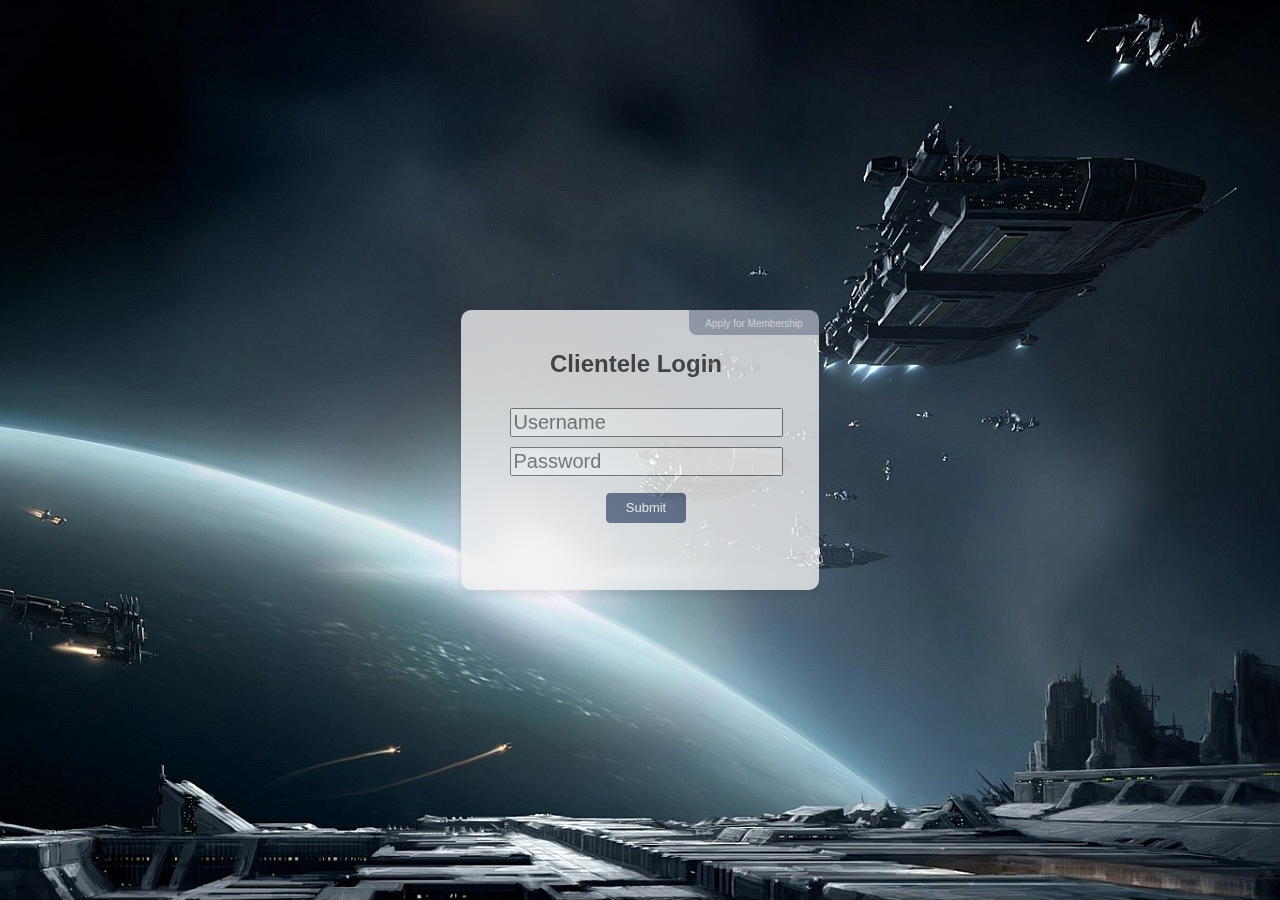
<file: html/login/index.html>
<!DOCTYPE html>
<html xmlns="http://www.w3.org/1999/xhtml" xml:lang="en" lang="en">
    <head>
        <title>Authentication Required</title>
        <link rel="icon" type="image/png" href="favicon.png">
        <link rel="stylesheet" type="text/css" href="style.css"/>
    </head>
    <body>
        <div id="box">
            <a id="apply" href="http://apply.jitareserve.com">Apply for Membership</a>
            <div id="title">Clientele Login</div>
            <form action="index.html" method="post">
                <input id="username"  type="text"     name="username" placeholder="Username">
                <input id="password"  type="password" name="password" placeholder="Password">
                <input id="btnSubmit" type="submit"   value="Submit">
            </form>
            <noscript id="noscript">Please access this website out-of-game or enable scripts in your browser.</noscript>
        </div>
    </body>
</html>
</file>
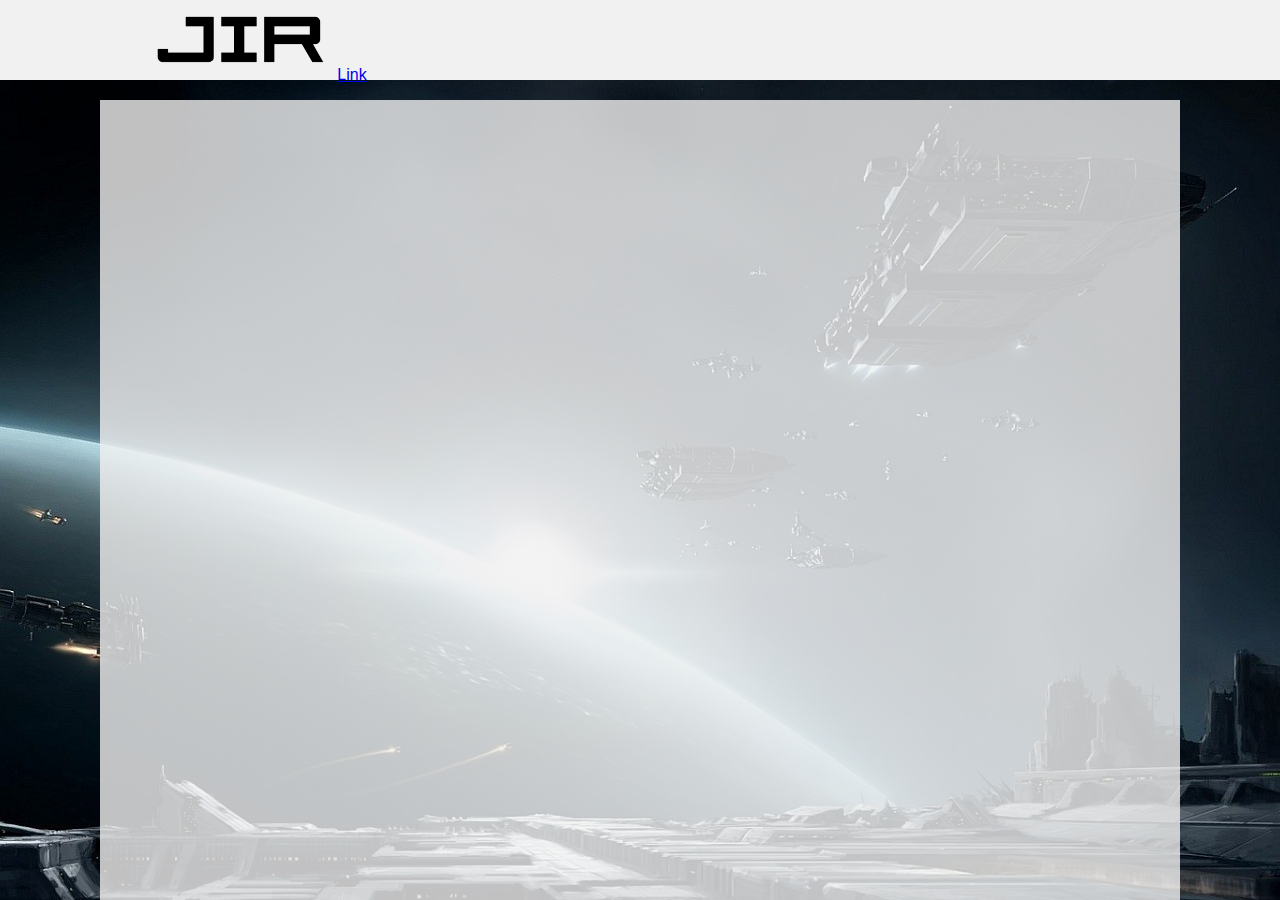
<file: html/dashboard/!OLD/index.html>
<!DOCTYPE html>
<html xmlns="http://www.w3.org/1999/xhtml" xml:lang="en" lang="en">
    <head>
        <title>Authentication Required</title>
        <link rel="icon" type="image/png" href="favicon.png"/>
        <link rel="stylesheet" type="text/css" href="style.css"/>
    </head>
    <body>
        <div id="topbar">
            <img id="logo" src="logo.png"/>
            <div id="linkbox">
                <a id="link" href="#">Link</a>
            </div>
        </div>
        <div id="box">

            <noscript id="noscript">Please access this website out-of-game or enable scripts in your browser.</noscript>
        </div>
    </body>
</html>
</file>
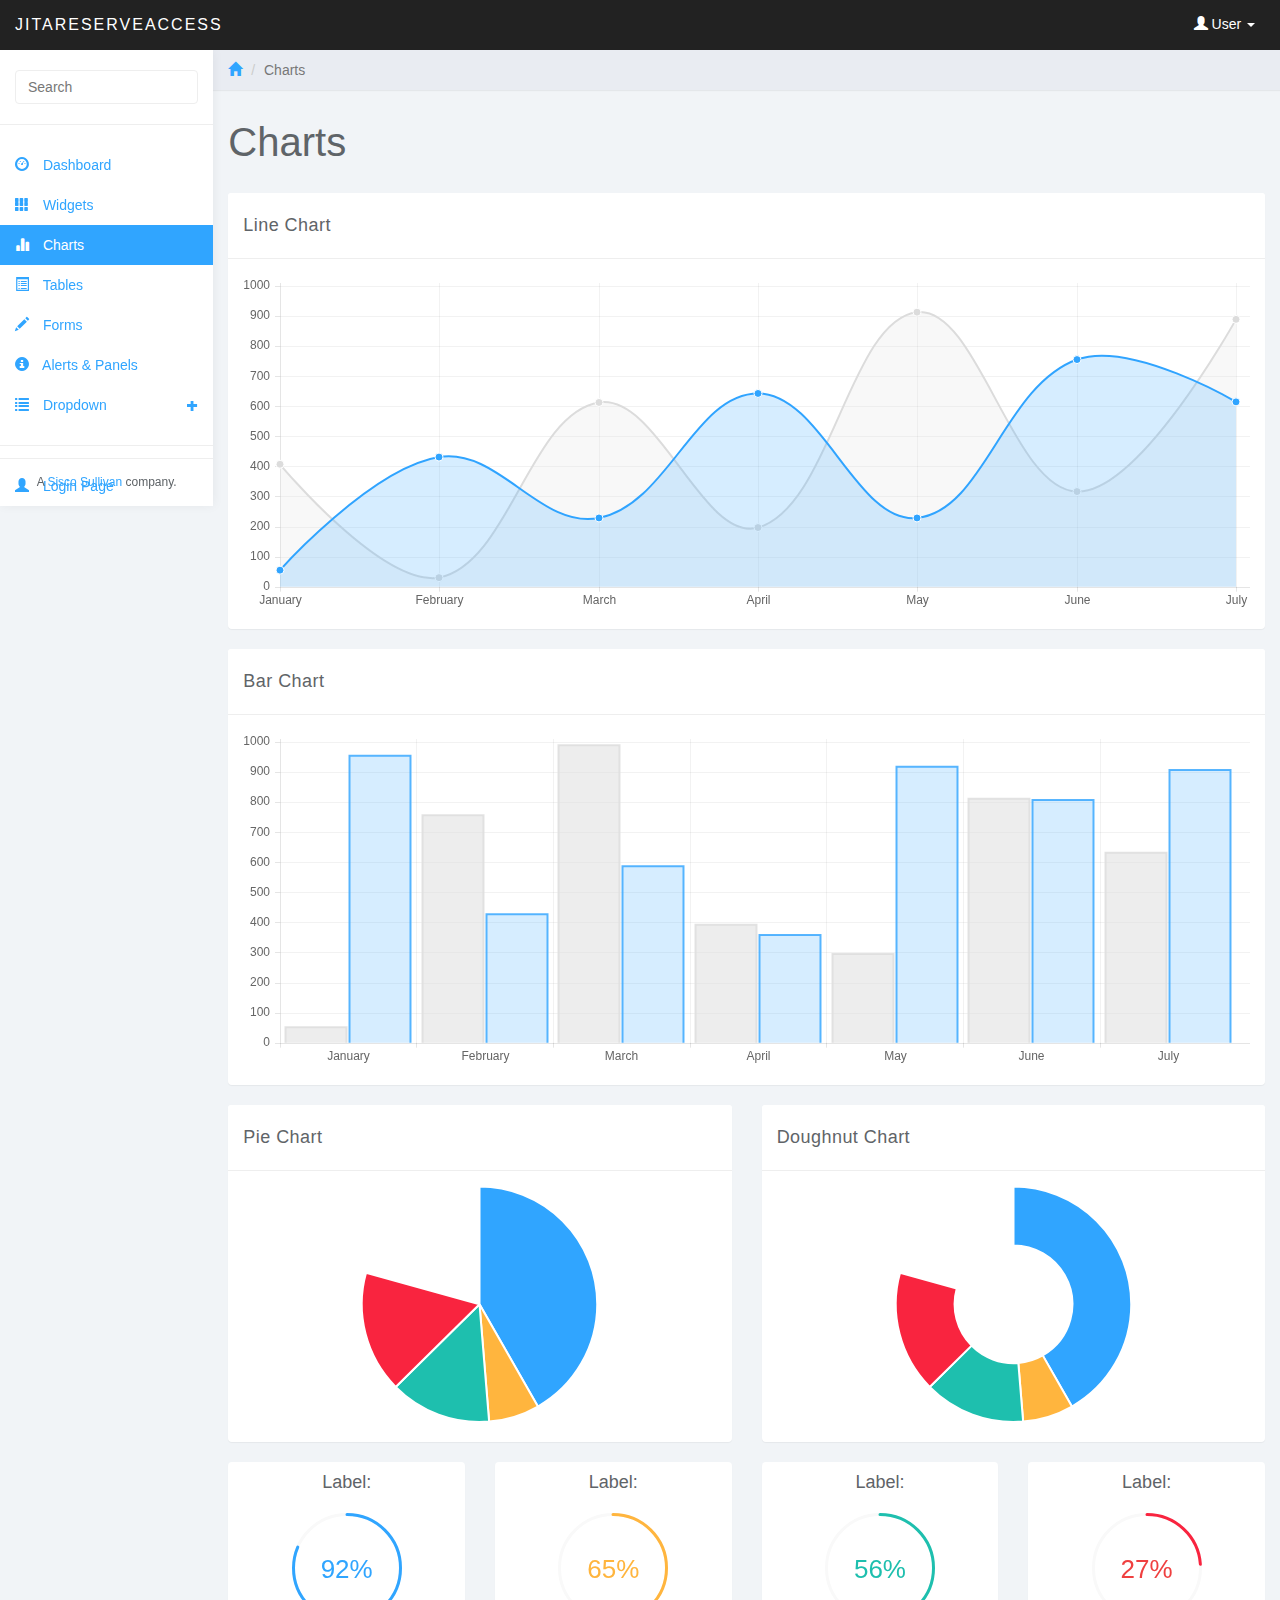
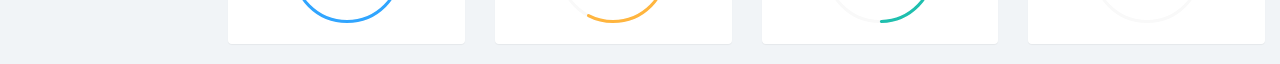
<file: html/dashboard/charts.html>
<!DOCTYPE html>
<html>
<head>
<meta charset="utf-8">
<meta name="viewport" content="width=device-width, initial-scale=1">
<title>JIRAccess Dashboard</title>
<link rel="icon" type="image/png" href="favicon.png"/>

<link href="css/bootstrap.min.css" rel="stylesheet">
<link href="css/datepicker3.css" rel="stylesheet">
<link href="css/styles.css" rel="stylesheet">

<!--[if lt IE 9]>
<script src="js/html5shiv.js"></script>
<script src="js/respond.min.js"></script>
<![endif]-->

</head>

<body>
	<nav class="navbar navbar-inverse navbar-fixed-top" role="navigation">
		<div class="container-fluid">
			<div class="navbar-header">
				<button type="button" class="navbar-toggle collapsed" data-toggle="collapse" data-target="#sidebar-collapse">
					<span class="sr-only">Toggle navigation</span>
					<span class="icon-bar"></span>
					<span class="icon-bar"></span>
					<span class="icon-bar"></span>
				</button>
				<a class="navbar-brand" href="#"><span>JitaReserve</span>Access</a>
				<ul class="user-menu">
					<li class="dropdown pull-right">
						<a href="#" class="dropdown-toggle" data-toggle="dropdown"><span class="glyphicon glyphicon-user"></span> User <span class="caret"></span></a>
						<ul class="dropdown-menu" role="menu">
							<li><a href="#"><span class="glyphicon glyphicon-user"></span> Profile</a></li>
							<li><a href="#"><span class="glyphicon glyphicon-cog"></span> Settings</a></li>
							<li><a href="#"><span class="glyphicon glyphicon-log-out"></span> Logout</a></li>
						</ul>
					</li>
				</ul>
			</div>
							
		</div><!-- /.container-fluid -->
	</nav>
		
	<div id="sidebar-collapse" class="col-sm-3 col-lg-2 sidebar">
		<form role="search">
			<div class="form-group">
				<input type="text" class="form-control" placeholder="Search">
			</div>
		</form>
		<ul class="nav menu">
			<li><a href="index.html"><span class="glyphicon glyphicon-dashboard"></span> Dashboard</a></li>
			<li><a href="widgets.html"><span class="glyphicon glyphicon-th"></span> Widgets</a></li>
			<li class="active"><a href="charts.html"><span class="glyphicon glyphicon-stats"></span> Charts</a></li>
			<li><a href="tables.html"><span class="glyphicon glyphicon-list-alt"></span> Tables</a></li>
			<li><a href="forms.html"><span class="glyphicon glyphicon-pencil"></span> Forms</a></li>
			<li><a href="panels.html"><span class="glyphicon glyphicon-info-sign"></span> Alerts &amp; Panels</a></li>
			<li class="parent ">
				<a href="#">
					<span class="glyphicon glyphicon-list"></span> Dropdown <span data-toggle="collapse" href="#sub-item-1" class="icon pull-right"><em class="glyphicon glyphicon-s glyphicon-plus"></em></span> 
				</a>
				<ul class="children collapse" id="sub-item-1">
					<li>
						<a class="" href="#">
							<span class="glyphicon glyphicon-share-alt"></span> Sub Item 1
						</a>
					</li>
					<li>
						<a class="" href="#">
							<span class="glyphicon glyphicon-share-alt"></span> Sub Item 2
						</a>
					</li>
					<li>
						<a class="" href="#">
							<span class="glyphicon glyphicon-share-alt"></span> Sub Item 3
						</a>
					</li>
				</ul>
			</li>
			<li role="presentation" class="divider"></li>
			<li><a href="login.html"><span class="glyphicon glyphicon-user"></span> Login Page</a></li>
		</ul>
		<div class="attribution">A <a href="/staff">Sisco Sullivan</a> company.</div>
	</div><!--/.sidebar-->
		
	<div class="col-sm-9 col-sm-offset-3 col-lg-10 col-lg-offset-2 main">			
		<div class="row">
			<ol class="breadcrumb">
				<li><a href="#"><span class="glyphicon glyphicon-home"></span></a></li>
				<li class="active">Charts</li>
			</ol>
		</div><!--/.row-->
		
		<div class="row">
			<div class="col-lg-12">
				<h1 class="page-header">Charts</h1>
				
			</div>
		</div><!--/.row-->
		
		<div class="row">
			<div class="col-lg-12">
				<div class="panel panel-default">
					<div class="panel-heading">Line Chart</div>
					<div class="panel-body">
						<div class="canvas-wrapper">
							<canvas class="main-chart" id="line-chart" height="200" width="600"></canvas>
						</div>
					</div>
				</div>
			</div>
		</div><!--/.row-->
		
		<div class="row">
			<div class="col-lg-12">
				<div class="panel panel-default">
					<div class="panel-heading">Bar Chart</div>
					<div class="panel-body">
						<div class="canvas-wrapper">
							<canvas class="main-chart" id="bar-chart" height="200" width="600"></canvas>
						</div>
					</div>
				</div>
			</div>
		</div><!--/.row-->		
		
		<div class="row">
			<div class="col-md-6">
				<div class="panel panel-default">
					<div class="panel-heading">Pie Chart</div>
					<div class="panel-body">
						<div class="canvas-wrapper">
							<canvas class="chart" id="pie-chart" ></canvas>
						</div>
					</div>
				</div>
			</div>
			<div class="col-md-6">
				<div class="panel panel-default">
					<div class="panel-heading">Doughnut Chart</div>
					<div class="panel-body">
						<div class="canvas-wrapper">
							<canvas class="chart" id="doughnut-chart" ></canvas>
						</div>
					</div>
				</div>
			</div>
		</div><!--/.row-->
		
		<div class="row">
			<div class="col-xs-6 col-md-3">
				<div class="panel panel-default">
					<div class="panel-body easypiechart-panel">
						<h4>Label:</h4>
						<div class="easypiechart" id="easypiechart-blue" data-percent="92" ><span class="percent">92%</span>
						</div>
					</div>
				</div>
			</div>
			<div class="col-xs-6 col-md-3">
				<div class="panel panel-default">
					<div class="panel-body easypiechart-panel">
						<h4>Label:</h4>
						<div class="easypiechart" id="easypiechart-orange" data-percent="65" ><span class="percent">65%</span>
						</div>
					</div>
				</div>
			</div>
			<div class="col-xs-6 col-md-3">
				<div class="panel panel-default">
					<div class="panel-body easypiechart-panel">
						<h4>Label:</h4>
						<div class="easypiechart" id="easypiechart-teal" data-percent="56" ><span class="percent">56%</span>
						</div>
					</div>
				</div>
			</div>
			<div class="col-xs-6 col-md-3">
				<div class="panel panel-default">
					<div class="panel-body easypiechart-panel">
						<h4>Label:</h4>
						<div class="easypiechart" id="easypiechart-red" data-percent="27" ><span class="percent">27%</span>
						</div>
					</div>
				</div>
			</div>
		</div><!--/.row-->
											
	</div>	<!--/.main-->
	  

	<script src="js/jquery-1.11.1.min.js"></script>
	<script src="js/bootstrap.min.js"></script>
	<script src="js/chart.min.js"></script>
	<script src="js/chart-data.js"></script>
	<script src="js/easypiechart.js"></script>
	<script src="js/easypiechart-data.js"></script>
	<script src="js/bootstrap-datepicker.js"></script>
	<script>
		!function ($) {
		    $(document).on("click","ul.nav li.parent > a > span.icon", function(){          
		        $(this).find('em:first').toggleClass("glyphicon-minus");      
		    }); 
		    $(".sidebar span.icon").find('em:first').addClass("glyphicon-plus");
		}(window.jQuery);

		$(window).on('resize', function () {
		  if ($(window).width() > 768) $('#sidebar-collapse').collapse('show')
		})
		$(window).on('resize', function () {
		  if ($(window).width() <= 767) $('#sidebar-collapse').collapse('hide')
		})
	</script>	
</body>

</html>
</file>
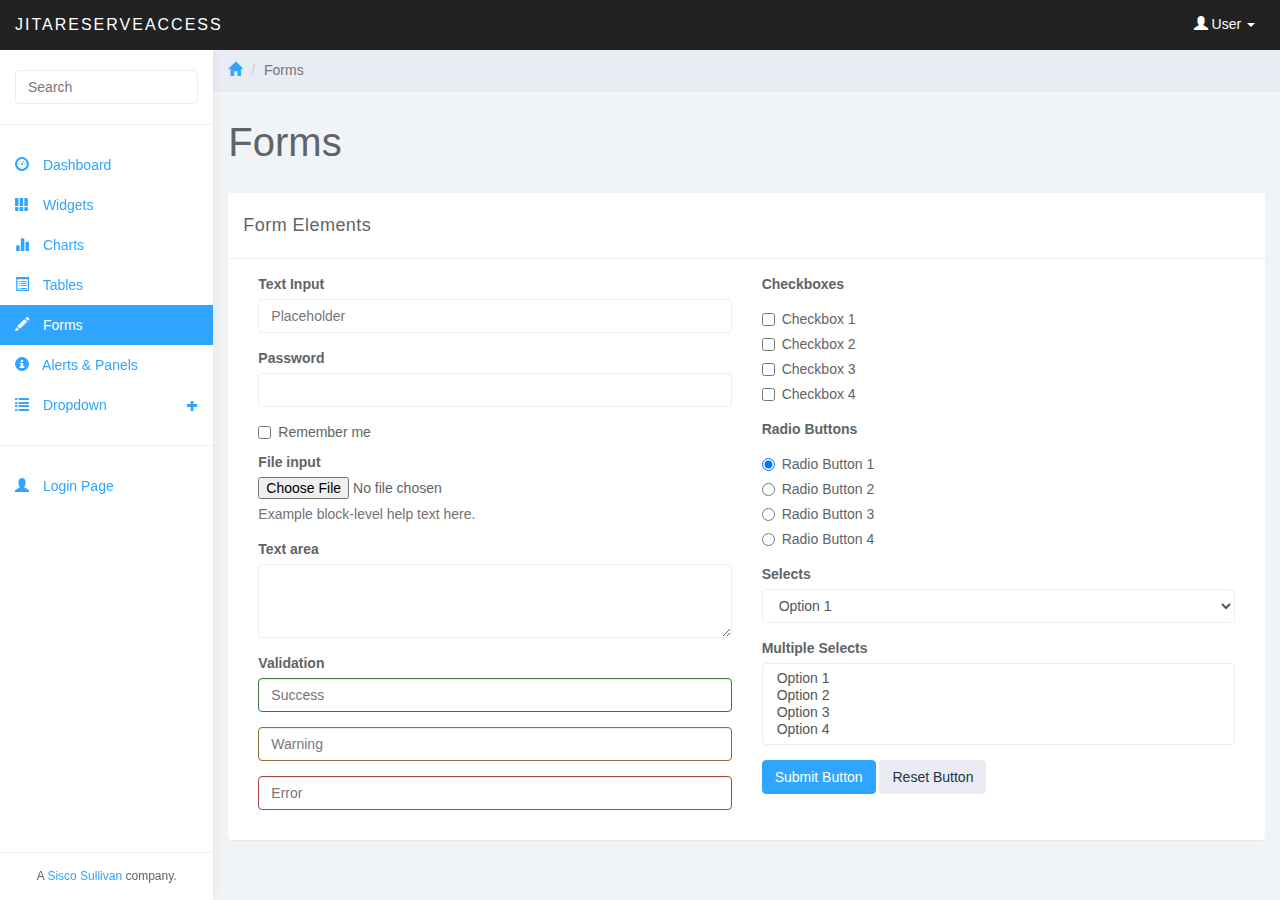
<file: html/dashboard/forms.html>
<!DOCTYPE html>
<html>
<head>
<meta charset="utf-8">
<meta name="viewport" content="width=device-width, initial-scale=1">
<title>JIRAccess Dashboard</title>
<link rel="icon" type="image/png" href="favicon.png"/>

<link href="css/bootstrap.min.css" rel="stylesheet">
<link href="css/datepicker3.css" rel="stylesheet">
<link href="css/styles.css" rel="stylesheet">

<!--[if lt IE 9]>
<script src="js/html5shiv.js"></script>
<script src="js/respond.min.js"></script>
<![endif]-->

</head>

<body>
	<nav class="navbar navbar-inverse navbar-fixed-top" role="navigation">
		<div class="container-fluid">
			<div class="navbar-header">
				<button type="button" class="navbar-toggle collapsed" data-toggle="collapse" data-target="#sidebar-collapse">
					<span class="sr-only">Toggle navigation</span>
					<span class="icon-bar"></span>
					<span class="icon-bar"></span>
					<span class="icon-bar"></span>
				</button>
				<a class="navbar-brand" href="#"><span>JitaReserve</span>Access</a>
				<ul class="user-menu">
					<li class="dropdown pull-right">
						<a href="#" class="dropdown-toggle" data-toggle="dropdown"><span class="glyphicon glyphicon-user"></span> User <span class="caret"></span></a>
						<ul class="dropdown-menu" role="menu">
							<li><a href="#"><span class="glyphicon glyphicon-user"></span> Profile</a></li>
							<li><a href="#"><span class="glyphicon glyphicon-cog"></span> Settings</a></li>
							<li><a href="#"><span class="glyphicon glyphicon-log-out"></span> Logout</a></li>
						</ul>
					</li>
				</ul>
			</div>
							
		</div><!-- /.container-fluid -->
	</nav>
		
	<div id="sidebar-collapse" class="col-sm-3 col-lg-2 sidebar">
		<form role="search">
			<div class="form-group">
				<input type="text" class="form-control" placeholder="Search">
			</div>
		</form>
		<ul class="nav menu">
			<li><a href="index.html"><span class="glyphicon glyphicon-dashboard"></span> Dashboard</a></li>
			<li><a href="widgets.html"><span class="glyphicon glyphicon-th"></span> Widgets</a></li>
			<li><a href="charts.html"><span class="glyphicon glyphicon-stats"></span> Charts</a></li>
			<li><a href="tables.html"><span class="glyphicon glyphicon-list-alt"></span> Tables</a></li>
			<li class="active"><a href="forms.html"><span class="glyphicon glyphicon-pencil"></span> Forms</a></li>
			<li><a href="panels.html"><span class="glyphicon glyphicon-info-sign"></span> Alerts &amp; Panels</a></li>
			<li class="parent ">
				<a href="#">
					<span class="glyphicon glyphicon-list"></span> Dropdown <span data-toggle="collapse" href="#sub-item-1" class="icon pull-right"><em class="glyphicon glyphicon-s glyphicon-plus"></em></span> 
				</a>
				<ul class="children collapse" id="sub-item-1">
					<li>
						<a class="" href="#">
							<span class="glyphicon glyphicon-share-alt"></span> Sub Item 1
						</a>
					</li>
					<li>
						<a class="" href="#">
							<span class="glyphicon glyphicon-share-alt"></span> Sub Item 2
						</a>
					</li>
					<li>
						<a class="" href="#">
							<span class="glyphicon glyphicon-share-alt"></span> Sub Item 3
						</a>
					</li>
				</ul>
			</li>
			<li role="presentation" class="divider"></li>
			<li><a href="login.html"><span class="glyphicon glyphicon-user"></span> Login Page</a></li>
		</ul>
		<div class="attribution">A <a href="/staff">Sisco Sullivan</a> company.</div>
	</div><!--/.sidebar-->
		
	<div class="col-sm-9 col-sm-offset-3 col-lg-10 col-lg-offset-2 main">			
		<div class="row">
			<ol class="breadcrumb">
				<li><a href="#"><span class="glyphicon glyphicon-home"></span></a></li>
				<li class="active">Forms</li>
			</ol>
		</div><!--/.row-->
		
		<div class="row">
			<div class="col-lg-12">
				<h1 class="page-header">Forms</h1>
			</div>
		</div><!--/.row-->
				
		
		<div class="row">
			<div class="col-lg-12">
				<div class="panel panel-default">
					<div class="panel-heading">Form Elements</div>
					<div class="panel-body">
						<div class="col-md-6">
							<form role="form">
							
								<div class="form-group">
									<label>Text Input</label>
									<input class="form-control" placeholder="Placeholder">
								</div>
																
								<div class="form-group">
									<label>Password</label>
									<input type="password" class="form-control">
								</div>
								
								<div class="form-group checkbox">
								  <label>
								    <input type="checkbox">Remember me</label>
								</div>
																
								<div class="form-group">
									<label>File input</label>
									<input type="file">
									 <p class="help-block">Example block-level help text here.</p>
								</div>
								
								<div class="form-group">
									<label>Text area</label>
									<textarea class="form-control" rows="3"></textarea>
								</div>
								
								<label>Validation</label>
								<div class="form-group has-success">
									<input class="form-control" placeholder="Success">
								</div>
								<div class="form-group has-warning">
									<input class="form-control" placeholder="Warning">
								</div>
								<div class="form-group has-error">
									<input class="form-control" placeholder="Error">
								</div>
								
							</div>
							<div class="col-md-6">
							
								<div class="form-group">
									<label>Checkboxes</label>
									<div class="checkbox">
										<label>
											<input type="checkbox" value="">Checkbox 1
										</label>
									</div>
									<div class="checkbox">
										<label>
											<input type="checkbox" value="">Checkbox 2
										</label>
									</div>
									<div class="checkbox">
										<label>
											<input type="checkbox" value="">Checkbox 3
										</label>
									</div>
									<div class="checkbox">
										<label>
											<input type="checkbox" value="">Checkbox 4
										</label>
									</div>
								</div>
								
								<div class="form-group">
									<label>Radio Buttons</label>
									<div class="radio">
										<label>
											<input type="radio" name="optionsRadios" id="optionsRadios1" value="option1" checked>Radio Button 1
										</label>
									</div>
									<div class="radio">
										<label>
											<input type="radio" name="optionsRadios" id="optionsRadios2" value="option2">Radio Button 2
										</label>
									</div>
									<div class="radio">
										<label>
											<input type="radio" name="optionsRadios" id="optionsRadios3" value="option3">Radio Button 3
										</label>
									</div>
									<div class="radio">
										<label>
											<input type="radio" name="optionsRadios" id="optionsRadios3" value="option3">Radio Button 4
										</label>
									</div>
								</div>
								
								<div class="form-group">
									<label>Selects</label>
									<select class="form-control">
										<option>Option 1</option>
										<option>Option 2</option>
										<option>Option 3</option>
										<option>Option 4</option>
									</select>
								</div>
								
								<div class="form-group">
									<label>Multiple Selects</label>
									<select multiple class="form-control">
										<option>Option 1</option>
										<option>Option 2</option>
										<option>Option 3</option>
										<option>Option 4</option>
									</select>
								</div>
								
								<button type="submit" class="btn btn-primary">Submit Button</button>
								<button type="reset" class="btn btn-default">Reset Button</button>
							</div>
						</form>
					</div>
				</div>
			</div><!-- /.col-->
		</div><!-- /.row -->
		
	</div><!--/.main-->

	<script src="js/jquery-1.11.1.min.js"></script>
	<script src="js/bootstrap.min.js"></script>
	<script src="js/chart.min.js"></script>
	<script src="js/chart-data.js"></script>
	<script src="js/easypiechart.js"></script>
	<script src="js/easypiechart-data.js"></script>
	<script src="js/bootstrap-datepicker.js"></script>
	<script>
		!function ($) {
			$(document).on("click","ul.nav li.parent > a > span.icon", function(){		  
				$(this).find('em:first').toggleClass("glyphicon-minus");	  
			}); 
			$(".sidebar span.icon").find('em:first').addClass("glyphicon-plus");
		}(window.jQuery);

		$(window).on('resize', function () {
		  if ($(window).width() > 768) $('#sidebar-collapse').collapse('show')
		})
		$(window).on('resize', function () {
		  if ($(window).width() <= 767) $('#sidebar-collapse').collapse('hide')
		})
	</script>	
</body>

</html>
</file>
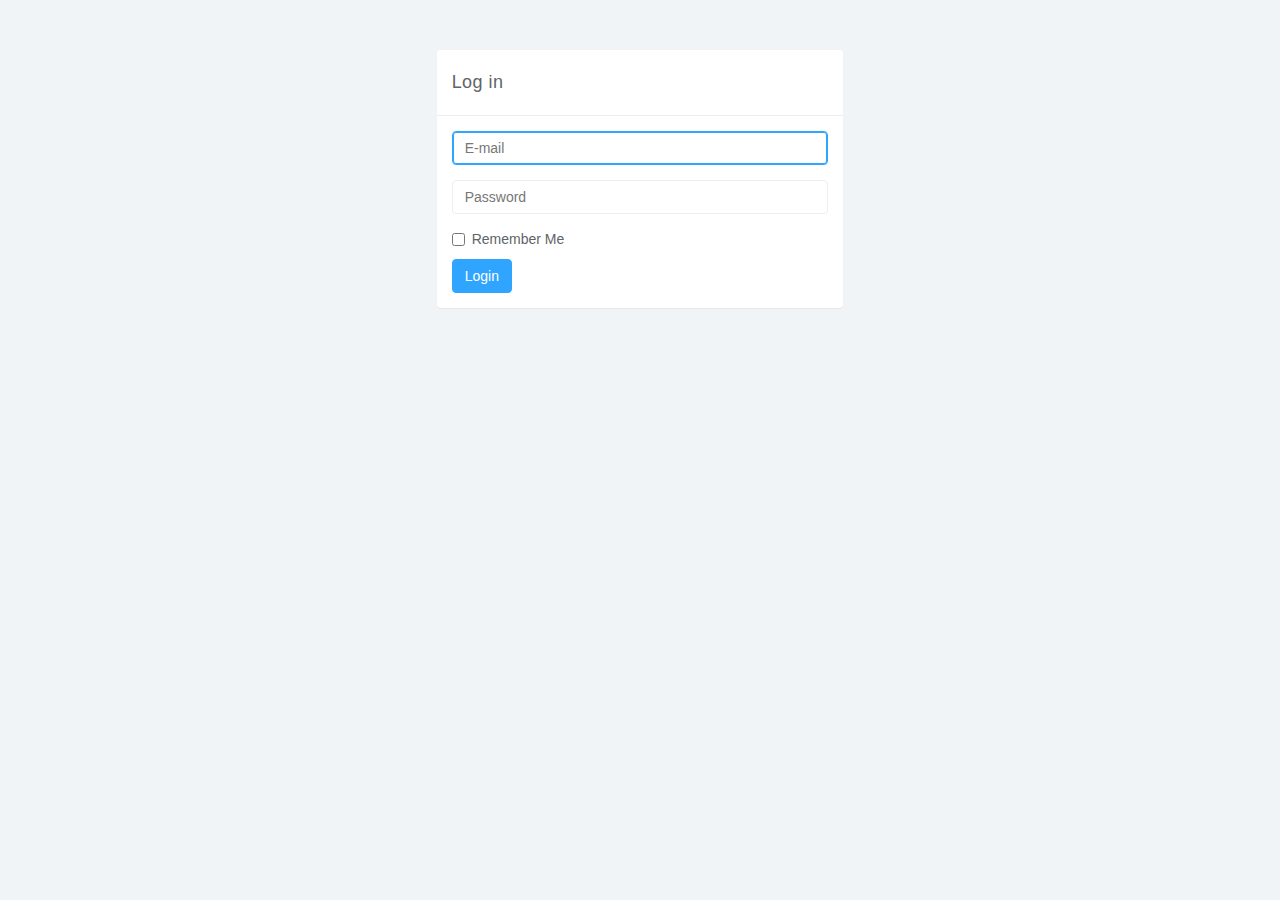
<file: html/dashboard/login.html>
<!DOCTYPE html>
<html>
<head>
<meta charset="utf-8">
<meta name="viewport" content="width=device-width, initial-scale=1">
<title>Forms</title>

<link href="css/bootstrap.min.css" rel="stylesheet">
<link href="css/datepicker3.css" rel="stylesheet">
<link href="css/styles.css" rel="stylesheet">

<!--[if lt IE 9]>
<script src="js/html5shiv.js"></script>
<script src="js/respond.min.js"></script>
<![endif]-->

</head>

<body>
	
	<div class="row">
		<div class="col-xs-10 col-xs-offset-1 col-sm-8 col-sm-offset-2 col-md-4 col-md-offset-4">
			<div class="login-panel panel panel-default">
				<div class="panel-heading">Log in</div>
				<div class="panel-body">
					<form role="form">
						<fieldset>
							<div class="form-group">
								<input class="form-control" placeholder="E-mail" name="email" type="email" autofocus="">
							</div>
							<div class="form-group">
								<input class="form-control" placeholder="Password" name="password" type="password" value="">
							</div>
							<div class="checkbox">
								<label>
									<input name="remember" type="checkbox" value="Remember Me">Remember Me
								</label>
							</div>
							<a href="index.html" class="btn btn-primary">Login</a>
						</fieldset>
					</form>
				</div>
			</div>
		</div><!-- /.col-->
	</div><!-- /.row -->	
	
		

	<script src="js/jquery-1.11.1.min.js"></script>
	<script src="js/bootstrap.min.js"></script>
	<script src="js/chart.min.js"></script>
	<script src="js/chart-data.js"></script>
	<script src="js/easypiechart.js"></script>
	<script src="js/easypiechart-data.js"></script>
	<script src="js/bootstrap-datepicker.js"></script>
	<script>
		!function ($) {
			$(document).on("click","ul.nav li.parent > a > span.icon", function(){		  
				$(this).find('em:first').toggleClass("glyphicon-minus");	  
			}); 
			$(".sidebar span.icon").find('em:first').addClass("glyphicon-plus");
		}(window.jQuery);

		$(window).on('resize', function () {
		  if ($(window).width() > 768) $('#sidebar-collapse').collapse('show')
		})
		$(window).on('resize', function () {
		  if ($(window).width() <= 767) $('#sidebar-collapse').collapse('hide')
		})
	</script>	
</body>

</html>
</file>
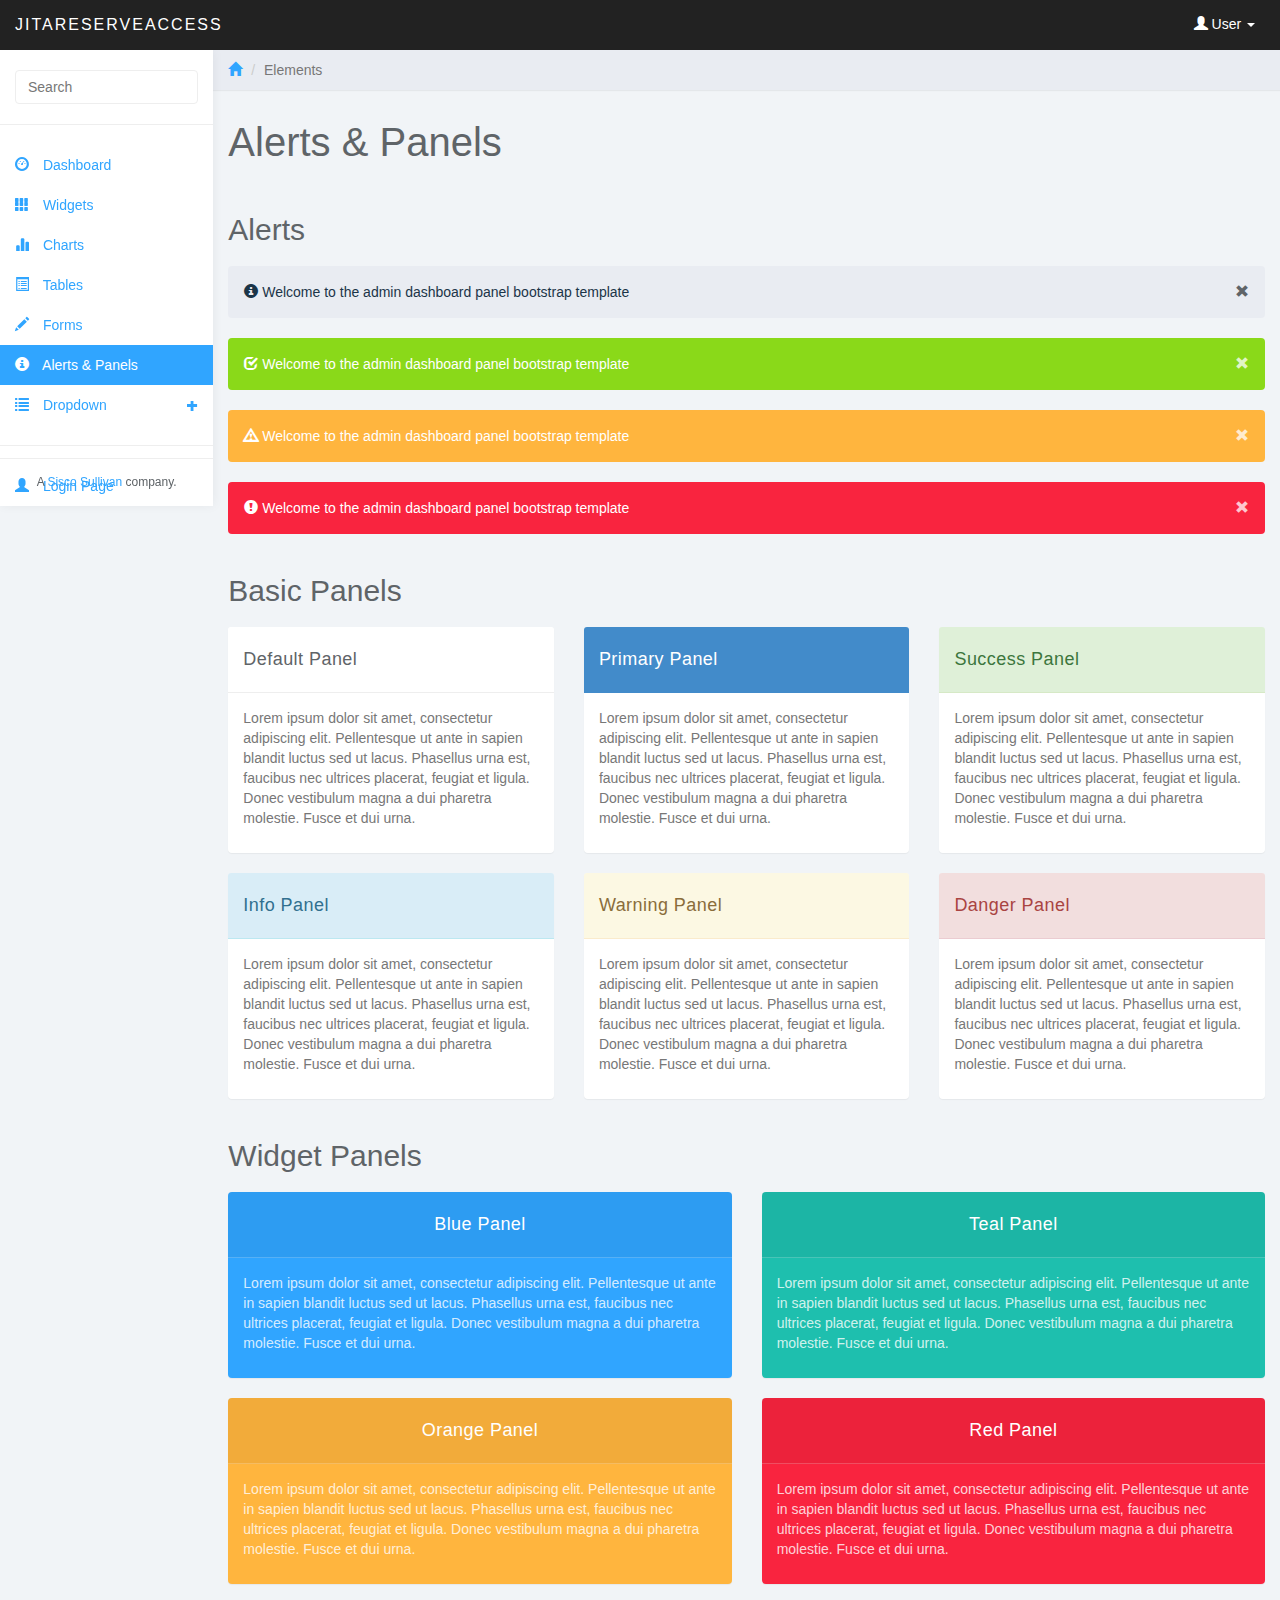
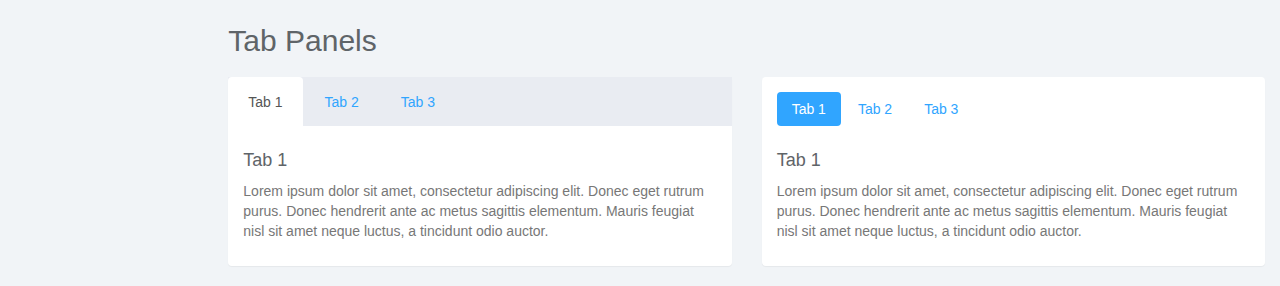
<file: html/dashboard/panels.html>
<!DOCTYPE html>
<html>
<head>
<meta charset="utf-8">
<meta name="viewport" content="width=device-width, initial-scale=1">
<title>JIRAccess Dashboard</title>
<link rel="icon" type="image/png" href="favicon.png"/>

<link href="css/bootstrap.min.css" rel="stylesheet">
<link href="css/datepicker3.css" rel="stylesheet">
<link href="css/styles.css" rel="stylesheet">

<!--[if lt IE 9]>
<script src="js/html5shiv.js"></script>
<script src="js/respond.min.js"></script>
<![endif]-->

</head>

<body>
	<nav class="navbar navbar-inverse navbar-fixed-top" role="navigation">
		<div class="container-fluid">
			<div class="navbar-header">
				<button type="button" class="navbar-toggle collapsed" data-toggle="collapse" data-target="#sidebar-collapse">
					<span class="sr-only">Toggle navigation</span>
					<span class="icon-bar"></span>
					<span class="icon-bar"></span>
					<span class="icon-bar"></span>
				</button>
				<a class="navbar-brand" href="#"><span>JitaReserve</span>Access</a>
				<ul class="user-menu">
					<li class="dropdown pull-right">
						<a href="#" class="dropdown-toggle" data-toggle="dropdown"><span class="glyphicon glyphicon-user"></span> User <span class="caret"></span></a>
						<ul class="dropdown-menu" role="menu">
							<li><a href="#"><span class="glyphicon glyphicon-user"></span> Profile</a></li>
							<li><a href="#"><span class="glyphicon glyphicon-cog"></span> Settings</a></li>
							<li><a href="#"><span class="glyphicon glyphicon-log-out"></span> Logout</a></li>
						</ul>
					</li>
				</ul>
			</div>
							
		</div><!-- /.container-fluid -->
	</nav>
		
	<div id="sidebar-collapse" class="col-sm-3 col-lg-2 sidebar">
		<form role="search">
			<div class="form-group">
				<input type="text" class="form-control" placeholder="Search">
			</div>
		</form>
		<ul class="nav menu">
			<li><a href="index.html"><span class="glyphicon glyphicon-dashboard"></span> Dashboard</a></li>
			<li><a href="widgets.html"><span class="glyphicon glyphicon-th"></span> Widgets</a></li>
			<li><a href="charts.html"><span class="glyphicon glyphicon-stats"></span> Charts</a></li>
			<li><a href="tables.html"><span class="glyphicon glyphicon-list-alt"></span> Tables</a></li>
			<li><a href="forms.html"><span class="glyphicon glyphicon-pencil"></span> Forms</a></li>
			<li class="active"><a href="panels.html"><span class="glyphicon glyphicon-info-sign"></span> Alerts &amp; Panels</a></li>
			<li class="parent ">
				<a href="#">
					<span class="glyphicon glyphicon-list"></span> Dropdown <span data-toggle="collapse" href="#sub-item-1" class="icon pull-right"><em class="glyphicon glyphicon-s glyphicon-plus"></em></span> 
				</a>
				<ul class="children collapse" id="sub-item-1">
					<li>
						<a class="" href="#">
							<span class="glyphicon glyphicon-share-alt"></span> Sub Item 1
						</a>
					</li>
					<li>
						<a class="" href="#">
							<span class="glyphicon glyphicon-share-alt"></span> Sub Item 2
						</a>
					</li>
					<li>
						<a class="" href="#">
							<span class="glyphicon glyphicon-share-alt"></span> Sub Item 3
						</a>
					</li>
				</ul>
			</li>
			<li role="presentation" class="divider"></li>
			<li><a href="login.html"><span class="glyphicon glyphicon-user"></span> Login Page</a></li>
		</ul>
		<div class="attribution">A <a href="/staff">Sisco Sullivan</a> company.</div>
	</div><!--/.sidebar-->
		
	<div class="col-sm-9 col-sm-offset-3 col-lg-10 col-lg-offset-2 main">			
		<div class="row">
			<ol class="breadcrumb">
				<li><a href="#"><span class="glyphicon glyphicon-home"></span></a></li>
				<li class="active">Elements</li>
			</ol>
		</div><!--/.row-->
		
		<div class="row">
			<div class="col-lg-12">
				<h1 class="page-header">Alerts &amp; Panels</h1>
			</div>
		</div><!--/.row-->
				
		
		<div class="row">
			<div class="col-lg-12">
				<h2>Alerts</h2>
				<div class="alert bg-primary" role="alert">
					<span class="glyphicon glyphicon-info-sign"></span> Welcome to the admin dashboard panel bootstrap template <a href="#" class="pull-right"><span class="glyphicon glyphicon-remove"></span></a>
				</div>
				<div class="alert bg-success" role="alert">
					<span class="glyphicon glyphicon-check"></span> Welcome to the admin dashboard panel bootstrap template <a href="#" class="pull-right"><span class="glyphicon glyphicon-remove"></span></a>
				</div>
				<div class="alert bg-warning" role="alert">
					<span class="glyphicon glyphicon-warning-sign"></span> Welcome to the admin dashboard panel bootstrap template <a href="#" class="pull-right"><span class="glyphicon glyphicon-remove"></span></a>
				</div>
				<div class="alert bg-danger" role="alert">
					<span class="glyphicon glyphicon-exclamation-sign"></span> Welcome to the admin dashboard panel bootstrap template <a href="#" class="pull-right"><span class="glyphicon glyphicon-remove"></span></a>
				</div>
			</div>
		</div><!--/.row-->		
		
		
		<div class="row">
			<div class="col-lg-12">
				<h2>Basic Panels</h2>
			</div>
			<div class="col-md-4">
				<div class="panel panel-default">
					<div class="panel-heading">
						Default Panel
					</div>
					<div class="panel-body">
						<p>Lorem ipsum dolor sit amet, consectetur adipiscing elit. Pellentesque ut ante in sapien blandit luctus sed ut lacus. Phasellus urna est, faucibus nec ultrices placerat, feugiat et ligula. Donec vestibulum magna a dui pharetra molestie. Fusce et dui urna.</p>
					</div>
				</div>
			</div>
			
			<div class="col-md-4">
				<div class="panel panel-primary">
					<div class="panel-heading">
						Primary Panel
					</div>
					<div class="panel-body">
						<p>Lorem ipsum dolor sit amet, consectetur adipiscing elit. Pellentesque ut ante in sapien blandit luctus sed ut lacus. Phasellus urna est, faucibus nec ultrices placerat, feugiat et ligula. Donec vestibulum magna a dui pharetra molestie. Fusce et dui urna.</p>
					</div>
				</div>
			</div>
			
			<div class="col-md-4">
				<div class="panel panel-success">
					<div class="panel-heading">
						Success Panel
					</div>
					<div class="panel-body">
						<p>Lorem ipsum dolor sit amet, consectetur adipiscing elit. Pellentesque ut ante in sapien blandit luctus sed ut lacus. Phasellus urna est, faucibus nec ultrices placerat, feugiat et ligula. Donec vestibulum magna a dui pharetra molestie. Fusce et dui urna.</p>
					</div>
				</div>
			</div>
			
		</div><!-- /.row -->
			
		<div class="row">
			<div class="col-md-4">
				<div class="panel panel-info">
					<div class="panel-heading">
						Info Panel
					</div>
					<div class="panel-body">
						<p>Lorem ipsum dolor sit amet, consectetur adipiscing elit. Pellentesque ut ante in sapien blandit luctus sed ut lacus. Phasellus urna est, faucibus nec ultrices placerat, feugiat et ligula. Donec vestibulum magna a dui pharetra molestie. Fusce et dui urna.</p>
					</div>
				</div>
			</div>

			<div class="col-md-4">
				<div class="panel panel-warning">
					<div class="panel-heading">
						Warning Panel
					</div>
					<div class="panel-body">
						<p>Lorem ipsum dolor sit amet, consectetur adipiscing elit. Pellentesque ut ante in sapien blandit luctus sed ut lacus. Phasellus urna est, faucibus nec ultrices placerat, feugiat et ligula. Donec vestibulum magna a dui pharetra molestie. Fusce et dui urna.</p>
					</div>
				</div>
			</div>

			<div class="col-md-4">
				<div class="panel panel-danger">
					<div class="panel-heading">
						Danger Panel
					</div>
					<div class="panel-body">
						<p>Lorem ipsum dolor sit amet, consectetur adipiscing elit. Pellentesque ut ante in sapien blandit luctus sed ut lacus. Phasellus urna est, faucibus nec ultrices placerat, feugiat et ligula. Donec vestibulum magna a dui pharetra molestie. Fusce et dui urna.</p>
					</div>
				</div>
			</div>
			
		</div><!-- /.row -->
		
		
		
		
		<div class="row">
			<div class="col-lg-12">
				<h2>Widget Panels</h2>
			</div>
			
			<div class="col-md-6">
				<div class="panel panel-blue">
					<div class="panel-heading dark-overlay">Blue Panel</div>
					<div class="panel-body">
						<p>Lorem ipsum dolor sit amet, consectetur adipiscing elit. Pellentesque ut ante in sapien blandit luctus sed ut lacus. Phasellus urna est, faucibus nec ultrices placerat, feugiat et ligula. Donec vestibulum magna a dui pharetra molestie. Fusce et dui urna.</p>
					</div>
				</div>
			</div><!--/.col-->
			
			<div class="col-md-6">
				<div class="panel panel-teal">
					<div class="panel-heading dark-overlay">Teal Panel</div>
					<div class="panel-body">
						<p>Lorem ipsum dolor sit amet, consectetur adipiscing elit. Pellentesque ut ante in sapien blandit luctus sed ut lacus. Phasellus urna est, faucibus nec ultrices placerat, feugiat et ligula. Donec vestibulum magna a dui pharetra molestie. Fusce et dui urna.</p>
					</div>
				</div>
			</div><!--/.col-->
			
			<div class="col-md-6">
				<div class="panel panel-orange">
					<div class="panel-heading dark-overlay">Orange Panel</div>
					<div class="panel-body">
						<p>Lorem ipsum dolor sit amet, consectetur adipiscing elit. Pellentesque ut ante in sapien blandit luctus sed ut lacus. Phasellus urna est, faucibus nec ultrices placerat, feugiat et ligula. Donec vestibulum magna a dui pharetra molestie. Fusce et dui urna.</p>
					</div>
				</div>
			</div><!--/.col-->
			
			<div class="col-md-6">
				<div class="panel panel-red">
					<div class="panel-heading dark-overlay">Red Panel</div>
					<div class="panel-body">
						<p>Lorem ipsum dolor sit amet, consectetur adipiscing elit. Pellentesque ut ante in sapien blandit luctus sed ut lacus. Phasellus urna est, faucibus nec ultrices placerat, feugiat et ligula. Donec vestibulum magna a dui pharetra molestie. Fusce et dui urna.</p>
					</div>
				</div>
			</div><!--/.col-->
		</div><!--/.row-->	
			
		<div class="row">
			<div class="col-lg-12">
				<h2>Tab Panels</h2>
			</div>
			
			<div class="col-md-6">
				<div class="panel panel-default">
					<div class="panel-body tabs">
						<ul class="nav nav-tabs">
							<li class="active"><a href="#tab1" data-toggle="tab">Tab 1</a></li>
							<li><a href="#tab2" data-toggle="tab">Tab 2</a></li>
							<li><a href="#tab3" data-toggle="tab">Tab 3</a></li>
						</ul>
		
						<div class="tab-content">
							<div class="tab-pane fade in active" id="tab1">
								<h4>Tab 1</h4>
								<p>Lorem ipsum dolor sit amet, consectetur adipiscing elit. Donec eget rutrum purus. Donec hendrerit ante ac metus sagittis elementum. Mauris feugiat nisl sit amet neque luctus, a tincidunt odio auctor. </p>
							</div>
							<div class="tab-pane fade" id="tab2">
								<h4>Tab 2</h4>
								<p>Lorem ipsum dolor sit amet, consectetur adipiscing elit. Donec eget rutrum purus. Donec hendrerit ante ac metus sagittis elementum. Mauris feugiat nisl sit amet neque luctus, a tincidunt odio auctor. </p>
							</div>
							<div class="tab-pane fade" id="tab3">
								<h4>Tab 3</h4>
								<p>Lorem ipsum dolor sit amet, consectetur adipiscing elit. Donec eget rutrum purus. Donec hendrerit ante ac metus sagittis elementum. Mauris feugiat nisl sit amet neque luctus, a tincidunt odio auctor. </p>
							</div>
						</div>
					</div>
				</div><!--/.panel-->
			</div><!--/.col-->
			
			<div class="col-md-6">
				<div class="panel panel-default">
					<div class="panel-body tabs">
					
						<ul class="nav nav-pills">
							<li class="active"><a href="#pilltab1" data-toggle="tab">Tab 1</a></li>
							<li><a href="#pilltab2" data-toggle="tab">Tab 2</a></li>
							<li><a href="#pilltab3" data-toggle="tab">Tab 3</a></li>
						</ul>
		
						<div class="tab-content">
							<div class="tab-pane fade in active" id="pilltab1">
								<h4>Tab 1</h4>
								<p>Lorem ipsum dolor sit amet, consectetur adipiscing elit. Donec eget rutrum purus. Donec hendrerit ante ac metus sagittis elementum. Mauris feugiat nisl sit amet neque luctus, a tincidunt odio auctor. </p>
							</div>
							<div class="tab-pane fade" id="pilltab2">
								<h4>Tab 2</h4>
								<p>Lorem ipsum dolor sit amet, consectetur adipiscing elit. Donec eget rutrum purus. Donec hendrerit ante ac metus sagittis elementum. Mauris feugiat nisl sit amet neque luctus, a tincidunt odio auctor. </p>
							</div>
							<div class="tab-pane fade" id="pilltab3">
								<h4>Tab 3</h4>
								<p>Lorem ipsum dolor sit amet, consectetur adipiscing elit. Donec eget rutrum purus. Donec hendrerit ante ac metus sagittis elementum. Mauris feugiat nisl sit amet neque luctus, a tincidunt odio auctor. </p>
							</div>
						</div>
					</div>
				</div><!--/.panel-->
			</div><!-- /.col-->
			
		</div><!-- /.row -->
		
	</div><!--/.main-->

	<script src="js/jquery-1.11.1.min.js"></script>
	<script src="js/bootstrap.min.js"></script>
	<script src="js/chart.min.js"></script>
	<script src="js/chart-data.js"></script>
	<script src="js/easypiechart.js"></script>
	<script src="js/easypiechart-data.js"></script>
	<script src="js/bootstrap-datepicker.js"></script>
	<script>
		!function ($) {
			$(document).on("click","ul.nav li.parent > a > span.icon", function(){		  
				$(this).find('em:first').toggleClass("glyphicon-minus");	  
			}); 
			$(".sidebar span.icon").find('em:first').addClass("glyphicon-plus");
		}(window.jQuery);

		$(window).on('resize', function () {
		  if ($(window).width() > 768) $('#sidebar-collapse').collapse('show')
		})
		$(window).on('resize', function () {
		  if ($(window).width() <= 767) $('#sidebar-collapse').collapse('hide')
		})
	</script>	
</body>

</html>
</file>
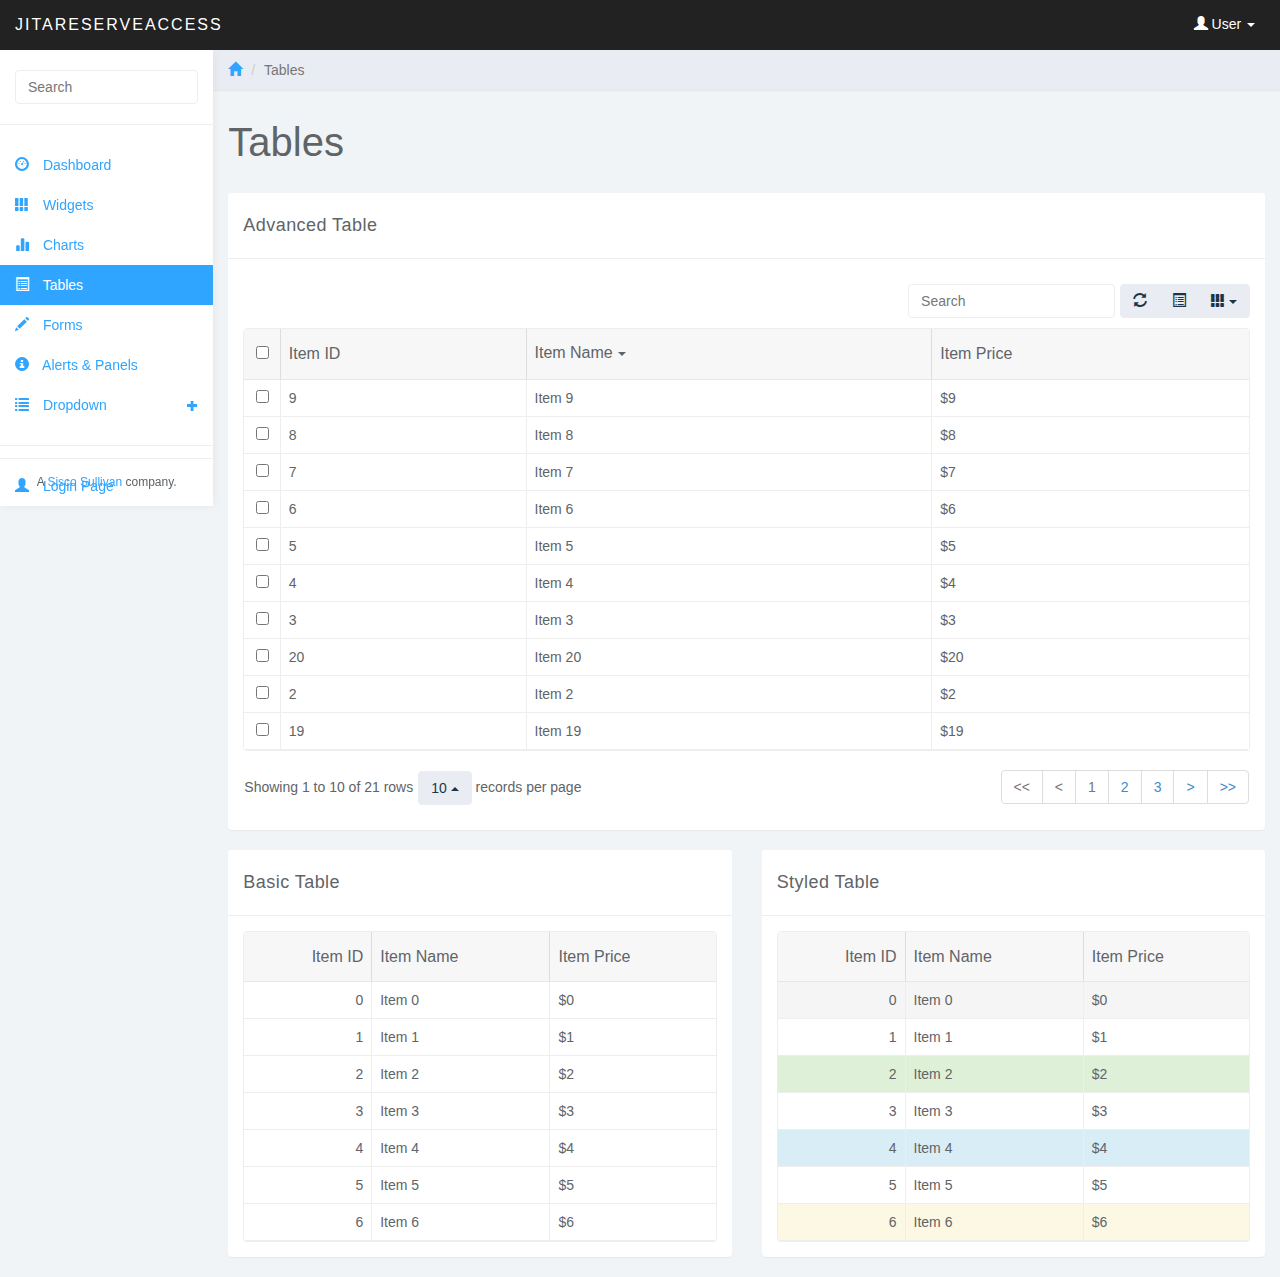
<file: html/dashboard/tables.html>
<!DOCTYPE html>
<html>
<head>
<meta charset="utf-8">
<meta name="viewport" content="width=device-width, initial-scale=1">
<title>JIRAccess Dashboard</title>
<link rel="icon" type="image/png" href="favicon.png"/>

<link href="css/bootstrap.min.css" rel="stylesheet">
<link href="css/datepicker3.css" rel="stylesheet">
<link href="css/bootstrap-table.css" rel="stylesheet">
<link href="css/styles.css" rel="stylesheet">

<!--[if lt IE 9]>
<script src="js/html5shiv.js"></script>
<script src="js/respond.min.js"></script>
<![endif]-->

</head>

<body>
	<nav class="navbar navbar-inverse navbar-fixed-top" role="navigation">
		<div class="container-fluid">
			<div class="navbar-header">
				<button type="button" class="navbar-toggle collapsed" data-toggle="collapse" data-target="#sidebar-collapse">
					<span class="sr-only">Toggle navigation</span>
					<span class="icon-bar"></span>
					<span class="icon-bar"></span>
					<span class="icon-bar"></span>
				</button>
				<a class="navbar-brand" href="#"><span>JitaReserve</span>Access</a>
				<ul class="user-menu">
					<li class="dropdown pull-right">
						<a href="#" class="dropdown-toggle" data-toggle="dropdown"><span class="glyphicon glyphicon-user"></span> User <span class="caret"></span></a>
						<ul class="dropdown-menu" role="menu">
							<li><a href="#"><span class="glyphicon glyphicon-user"></span> Profile</a></li>
							<li><a href="#"><span class="glyphicon glyphicon-cog"></span> Settings</a></li>
							<li><a href="#"><span class="glyphicon glyphicon-log-out"></span> Logout</a></li>
						</ul>
					</li>
				</ul>
			</div>
							
		</div><!-- /.container-fluid -->
	</nav>
		
	<div id="sidebar-collapse" class="col-sm-3 col-lg-2 sidebar">
		<form role="search">
			<div class="form-group">
				<input type="text" class="form-control" placeholder="Search">
			</div>
		</form>
		<ul class="nav menu">
			<li><a href="index.html"><span class="glyphicon glyphicon-dashboard"></span> Dashboard</a></li>
			<li><a href="widgets.html"><span class="glyphicon glyphicon-th"></span> Widgets</a></li>
			<li><a href="charts.html"><span class="glyphicon glyphicon-stats"></span> Charts</a></li>
			<li class="active"><a href="tables.html"><span class="glyphicon glyphicon-list-alt"></span> Tables</a></li>
			<li><a href="forms.html"><span class="glyphicon glyphicon-pencil"></span> Forms</a></li>
			<li><a href="panels.html"><span class="glyphicon glyphicon-info-sign"></span> Alerts &amp; Panels</a></li>
			<li class="parent ">
				<a href="#">
					<span class="glyphicon glyphicon-list"></span> Dropdown <span data-toggle="collapse" href="#sub-item-1" class="icon pull-right"><em class="glyphicon glyphicon-s glyphicon-plus"></em></span> 
				</a>
				<ul class="children collapse" id="sub-item-1">
					<li>
						<a class="" href="#">
							<span class="glyphicon glyphicon-share-alt"></span> Sub Item 1
						</a>
					</li>
					<li>
						<a class="" href="#">
							<span class="glyphicon glyphicon-share-alt"></span> Sub Item 2
						</a>
					</li>
					<li>
						<a class="" href="#">
							<span class="glyphicon glyphicon-share-alt"></span> Sub Item 3
						</a>
					</li>
				</ul>
			</li>
			<li role="presentation" class="divider"></li>
			<li><a href="login.html"><span class="glyphicon glyphicon-user"></span> Login Page</a></li>
		</ul>
		<div class="attribution">A <a href="/staff">Sisco Sullivan</a> company.</div>
	</div><!--/.sidebar-->
		
	<div class="col-sm-9 col-sm-offset-3 col-lg-10 col-lg-offset-2 main">			
		<div class="row">
			<ol class="breadcrumb">
				<li><a href="#"><span class="glyphicon glyphicon-home"></span></a></li>
				<li class="active">Tables</li>
			</ol>
		</div><!--/.row-->
		
		<div class="row">
			<div class="col-lg-12">
				<h1 class="page-header">Tables</h1>
			</div>
		</div><!--/.row-->
				
		
		<div class="row">
			<div class="col-lg-12">
				<div class="panel panel-default">
					<div class="panel-heading">Advanced Table</div>
					<div class="panel-body">
						<table data-toggle="table" data-url="tables/data1.json"  data-show-refresh="true" data-show-toggle="true" data-show-columns="true" data-search="true" data-select-item-name="toolbar1" data-pagination="true" data-sort-name="name" data-sort-order="desc">
						    <thead>
						    <tr>
						        <th data-field="state" data-checkbox="true" >Item ID</th>
						        <th data-field="id" data-sortable="true">Item ID</th>
						        <th data-field="name"  data-sortable="true">Item Name</th>
						        <th data-field="price" data-sortable="true">Item Price</th>
						    </tr>
						    </thead>
						</table>
					</div>
				</div>
			</div>
		</div><!--/.row-->	
		<div class="row">
			<div class="col-md-6">
				<div class="panel panel-default">
					<div class="panel-heading">Basic Table</div>
					<div class="panel-body">
						<table data-toggle="table" data-url="tables/data2.json" >
						    <thead>
						    <tr>
						        <th data-field="id" data-align="right">Item ID</th>
						        <th data-field="name">Item Name</th>
						        <th data-field="price">Item Price</th>
						    </tr>
						    </thead>
						</table>
					</div>
				</div>
			</div>
			<div class="col-md-6">
				<div class="panel panel-default">
					<div class="panel-heading">Styled Table</div>
					<div class="panel-body">
						<table data-toggle="table" id="table-style" data-url="tables/data2.json" data-row-style="rowStyle">
						    <thead>
						    <tr>
						        <th data-field="id" data-align="right" >Item ID</th>
						        <th data-field="name" >Item Name</th>
						        <th data-field="price" >Item Price</th>
						    </tr>
						    </thead>
						</table>
						<script>
						    $(function () {
						        $('#hover, #striped, #condensed').click(function () {
						            var classes = 'table';
						
						            if ($('#hover').prop('checked')) {
						                classes += ' table-hover';
						            }
						            if ($('#condensed').prop('checked')) {
						                classes += ' table-condensed';
						            }
						            $('#table-style').bootstrapTable('destroy')
						                .bootstrapTable({
						                    classes: classes,
						                    striped: $('#striped').prop('checked')
						                });
						        });
						    });
						
						    function rowStyle(row, index) {
						        var classes = ['active', 'success', 'info', 'warning', 'danger'];
						
						        if (index % 2 === 0 && index / 2 < classes.length) {
						            return {
						                classes: classes[index / 2]
						            };
						        }
						        return {};
						    }
						</script>
					</div>
				</div>
			</div>
		</div><!--/.row-->	
		
		
	</div><!--/.main-->

	<script src="js/jquery-1.11.1.min.js"></script>
	<script src="js/bootstrap.min.js"></script>
	<script src="js/chart.min.js"></script>
	<script src="js/chart-data.js"></script>
	<script src="js/easypiechart.js"></script>
	<script src="js/easypiechart-data.js"></script>
	<script src="js/bootstrap-datepicker.js"></script>
	<script src="js/bootstrap-table.js"></script>
	<script>
		!function ($) {
			$(document).on("click","ul.nav li.parent > a > span.icon", function(){		  
				$(this).find('em:first').toggleClass("glyphicon-minus");	  
			}); 
			$(".sidebar span.icon").find('em:first').addClass("glyphicon-plus");
		}(window.jQuery);

		$(window).on('resize', function () {
		  if ($(window).width() > 768) $('#sidebar-collapse').collapse('show')
		})
		$(window).on('resize', function () {
		  if ($(window).width() <= 767) $('#sidebar-collapse').collapse('hide')
		})
	</script>	
</body>

</html>
</file>
<file: html/login/style.css>
body
{
    /* background-color: #F1F1F1; /* Default for no BG */
    background-color: #000000;       /* Prevents white flash */
    background-image: url("bg.jpg");
    background-repeat: no-repeat;
    background-attachment: fixed;
    background-position: center; 
    
    font-family: 'Segoe UI', Tahoma, sans-serif;
    color: rgb(68, 68, 68);
}

#box
{
    background-color: #F1F1F1;
    opacity: 0.8;
    
    width: 358px;
    height: 280px;
    min-height: 280px;
    position: absolute;
    top: 0px;
    bottom: 0px;
    left: 0px;
    right: 0px;
    margin: auto;
    border-radius: 10px;
    box-shadow: rgba(50, 50, 50, 0.137255) 0px 4px 6px 1px;
    box-sizing: border-box;
    padding: 40px 35px 30px 47px;
}
#title
{
    font-size:    24px;
    font-weight:  bold;
    margin-right: 20px;    /* More centered */
    text-align:   center;
}

form
{
    padding-top: 20px;
    width: 100%;
}

input
{
    font-size: 20px;
    
    /* Centering */
    display:block;
    margin: 0 auto;
    
    margin-top: 10px;

}

#btnSubmit
{
    width: 80px;
    margin-top: 17px;
    
    font: 13px/28px Arial, sans-serif;
    color: #FFFFFF;
    background: #606C88;
    border: 1px solid #606C88;
    border-radius: 4px;
    padding: 0px 12px;
}


#apply
{
    width: 130px;
    height: 25px;
    text-align: center;
    
    font: 10px/28px Arial, sans-serif;
    color: #FFFFFF;
    background: #606C88;

    border-radius: 8px;
    border-top-left-radius: 0px;
    border-bottom-right-radius: 0px;

    position: absolute;
    top:0;
    right:0;

    opacity: 0.5;
    text-decoration:none
}
</file>
<file: html/dashboard/!OLD/style.css>
body
{
    /* background-color: #F1F1F1; /* Default for no BG */
    background-color: #000000;       /* Prevents white flash */
    background-image: url("bg.jpg");
    background-repeat: no-repeat;
    background-attachment: fixed;
    background-position: center; 
    
    font-family: 'Segoe UI', Tahoma, sans-serif;
    color: rgb(68, 68, 68);
}

#box
{
    background-color: #F1F1F1;
    opacity: 0.8;

    position: absolute;
    top: 100px;
    bottom: 0px;
    left: 100px;
    right: 100px;
    margin: auto;
}

#topbar
{
    height: 80px;
    position: absolute;
    top: 0;
    left: 0;
    right: 0;
    z-index: 2;
    
    background: #F1F1F1;
}
#logo
{
    height: 80px;
    padding-left: 150px;
}
#linkbox
{
    height: 80px;
    top: 0;
    display: inline-block;
    
}
</file>
<file: html/dashboard/css/datepicker3.css>
/*!
 * Datepicker for Bootstrap
 *
 * Copyright 2012 Stefan Petre
 * Improvements by Andrew Rowls
 * Licensed under the Apache License v2.0
 * http://www.apache.org/licenses/LICENSE-2.0
 *
 */
.datepicker {
  padding: 4px;
  border-radius: 4px;
  direction: ltr;
  /*.dow {
		border-top: 1px solid #ddd !important;
	}*/
}
.datepicker-inline {
  width: 220px;
}
.datepicker.datepicker-rtl {
  direction: rtl;
}
.datepicker.datepicker-rtl table tr td span {
  float: right;
}
.datepicker-dropdown {
  top: 0;
  left: 0;
}
.datepicker-dropdown:before {
  content: '';
  display: inline-block;
  border-left: 7px solid transparent;
  border-right: 7px solid transparent;
  border-bottom: 7px solid #ccc;
  border-top: 0;
  border-bottom-color: rgba(0, 0, 0, 0.2);
  position: absolute;
}
.datepicker-dropdown:after {
  content: '';
  display: inline-block;
  border-left: 6px solid transparent;
  border-right: 6px solid transparent;
  border-bottom: 6px solid #fff;
  border-top: 0;
  position: absolute;
}
.datepicker-dropdown.datepicker-orient-left:before {
  left: 6px;
}
.datepicker-dropdown.datepicker-orient-left:after {
  left: 7px;
}
.datepicker-dropdown.datepicker-orient-right:before {
  right: 6px;
}
.datepicker-dropdown.datepicker-orient-right:after {
  right: 7px;
}
.datepicker-dropdown.datepicker-orient-top:before {
  top: -7px;
}
.datepicker-dropdown.datepicker-orient-top:after {
  top: -6px;
}
.datepicker-dropdown.datepicker-orient-bottom:before {
  bottom: -7px;
  border-bottom: 0;
  border-top: 7px solid #999;
}
.datepicker-dropdown.datepicker-orient-bottom:after {
  bottom: -6px;
  border-bottom: 0;
  border-top: 6px solid #fff;
}
.datepicker > div {
  display: none;
}
.datepicker.days div.datepicker-days {
  display: block;
}
.datepicker.months div.datepicker-months {
  display: block;
}
.datepicker.years div.datepicker-years {
  display: block;
}
.datepicker table {
  margin: 0;
  -webkit-touch-callout: none;
  -webkit-user-select: none;
  -khtml-user-select: none;
  -moz-user-select: none;
  -ms-user-select: none;
  user-select: none;
}
.datepicker table tr td,
.datepicker table tr th {
  text-align: center;
  width: 30px;
  height: 30px;
  border-radius: 4px;
  border: none;
}
.table-striped .datepicker table tr td,
.table-striped .datepicker table tr th {
  background-color: transparent;
}
.datepicker table tr td.day:hover,
.datepicker table tr td.day.focused {
  background: #eeeeee;
  cursor: pointer;
}
.datepicker table tr td.old,
.datepicker table tr td.new {
  color: #999999;
}
.datepicker table tr td.disabled,
.datepicker table tr td.disabled:hover {
  background: none;
  color: #999999;
  cursor: default;
}
.datepicker table tr td.today,
.datepicker table tr td.today:hover,
.datepicker table tr td.today.disabled,
.datepicker table tr td.today.disabled:hover {
  color: #000000;
  background-color: #ffdb99;
  border-color: #ffb733;
}
.datepicker table tr td.today:hover,
.datepicker table tr td.today:hover:hover,
.datepicker table tr td.today.disabled:hover,
.datepicker table tr td.today.disabled:hover:hover,
.datepicker table tr td.today:focus,
.datepicker table tr td.today:hover:focus,
.datepicker table tr td.today.disabled:focus,
.datepicker table tr td.today.disabled:hover:focus,
.datepicker table tr td.today:active,
.datepicker table tr td.today:hover:active,
.datepicker table tr td.today.disabled:active,
.datepicker table tr td.today.disabled:hover:active,
.datepicker table tr td.today.active,
.datepicker table tr td.today:hover.active,
.datepicker table tr td.today.disabled.active,
.datepicker table tr td.today.disabled:hover.active,
.open .dropdown-toggle.datepicker table tr td.today,
.open .dropdown-toggle.datepicker table tr td.today:hover,
.open .dropdown-toggle.datepicker table tr td.today.disabled,
.open .dropdown-toggle.datepicker table tr td.today.disabled:hover {
  color: #000000;
  background-color: #ffcd70;
  border-color: #f59e00;
}
.datepicker table tr td.today:active,
.datepicker table tr td.today:hover:active,
.datepicker table tr td.today.disabled:active,
.datepicker table tr td.today.disabled:hover:active,
.datepicker table tr td.today.active,
.datepicker table tr td.today:hover.active,
.datepicker table tr td.today.disabled.active,
.datepicker table tr td.today.disabled:hover.active,
.open .dropdown-toggle.datepicker table tr td.today,
.open .dropdown-toggle.datepicker table tr td.today:hover,
.open .dropdown-toggle.datepicker table tr td.today.disabled,
.open .dropdown-toggle.datepicker table tr td.today.disabled:hover {
  background-image: none;
}
.datepicker table tr td.today.disabled,
.datepicker table tr td.today:hover.disabled,
.datepicker table tr td.today.disabled.disabled,
.datepicker table tr td.today.disabled:hover.disabled,
.datepicker table tr td.today[disabled],
.datepicker table tr td.today:hover[disabled],
.datepicker table tr td.today.disabled[disabled],
.datepicker table tr td.today.disabled:hover[disabled],
fieldset[disabled] .datepicker table tr td.today,
fieldset[disabled] .datepicker table tr td.today:hover,
fieldset[disabled] .datepicker table tr td.today.disabled,
fieldset[disabled] .datepicker table tr td.today.disabled:hover,
.datepicker table tr td.today.disabled:hover,
.datepicker table tr td.today:hover.disabled:hover,
.datepicker table tr td.today.disabled.disabled:hover,
.datepicker table tr td.today.disabled:hover.disabled:hover,
.datepicker table tr td.today[disabled]:hover,
.datepicker table tr td.today:hover[disabled]:hover,
.datepicker table tr td.today.disabled[disabled]:hover,
.datepicker table tr td.today.disabled:hover[disabled]:hover,
fieldset[disabled] .datepicker table tr td.today:hover,
fieldset[disabled] .datepicker table tr td.today:hover:hover,
fieldset[disabled] .datepicker table tr td.today.disabled:hover,
fieldset[disabled] .datepicker table tr td.today.disabled:hover:hover,
.datepicker table tr td.today.disabled:focus,
.datepicker table tr td.today:hover.disabled:focus,
.datepicker table tr td.today.disabled.disabled:focus,
.datepicker table tr td.today.disabled:hover.disabled:focus,
.datepicker table tr td.today[disabled]:focus,
.datepicker table tr td.today:hover[disabled]:focus,
.datepicker table tr td.today.disabled[disabled]:focus,
.datepicker table tr td.today.disabled:hover[disabled]:focus,
fieldset[disabled] .datepicker table tr td.today:focus,
fieldset[disabled] .datepicker table tr td.today:hover:focus,
fieldset[disabled] .datepicker table tr td.today.disabled:focus,
fieldset[disabled] .datepicker table tr td.today.disabled:hover:focus,
.datepicker table tr td.today.disabled:active,
.datepicker table tr td.today:hover.disabled:active,
.datepicker table tr td.today.disabled.disabled:active,
.datepicker table tr td.today.disabled:hover.disabled:active,
.datepicker table tr td.today[disabled]:active,
.datepicker table tr td.today:hover[disabled]:active,
.datepicker table tr td.today.disabled[disabled]:active,
.datepicker table tr td.today.disabled:hover[disabled]:active,
fieldset[disabled] .datepicker table tr td.today:active,
fieldset[disabled] .datepicker table tr td.today:hover:active,
fieldset[disabled] .datepicker table tr td.today.disabled:active,
fieldset[disabled] .datepicker table tr td.today.disabled:hover:active,
.datepicker table tr td.today.disabled.active,
.datepicker table tr td.today:hover.disabled.active,
.datepicker table tr td.today.disabled.disabled.active,
.datepicker table tr td.today.disabled:hover.disabled.active,
.datepicker table tr td.today[disabled].active,
.datepicker table tr td.today:hover[disabled].active,
.datepicker table tr td.today.disabled[disabled].active,
.datepicker table tr td.today.disabled:hover[disabled].active,
fieldset[disabled] .datepicker table tr td.today.active,
fieldset[disabled] .datepicker table tr td.today:hover.active,
fieldset[disabled] .datepicker table tr td.today.disabled.active,
fieldset[disabled] .datepicker table tr td.today.disabled:hover.active {
  background-color: #ffdb99;
  border-color: #ffb733;
}
.datepicker table tr td.today:hover:hover {
  color: #000;
}
.datepicker table tr td.today.active:hover {
  color: #fff;
}
.datepicker table tr td.range,
.datepicker table tr td.range:hover,
.datepicker table tr td.range.disabled,
.datepicker table tr td.range.disabled:hover {
  background: #eeeeee;
  border-radius: 0;
}
.datepicker table tr td.range.today,
.datepicker table tr td.range.today:hover,
.datepicker table tr td.range.today.disabled,
.datepicker table tr td.range.today.disabled:hover {
  color: #000000;
  background-color: #f7ca77;
  border-color: #f1a417;
  border-radius: 0;
}
.datepicker table tr td.range.today:hover,
.datepicker table tr td.range.today:hover:hover,
.datepicker table tr td.range.today.disabled:hover,
.datepicker table tr td.range.today.disabled:hover:hover,
.datepicker table tr td.range.today:focus,
.datepicker table tr td.range.today:hover:focus,
.datepicker table tr td.range.today.disabled:focus,
.datepicker table tr td.range.today.disabled:hover:focus,
.datepicker table tr td.range.today:active,
.datepicker table tr td.range.today:hover:active,
.datepicker table tr td.range.today.disabled:active,
.datepicker table tr td.range.today.disabled:hover:active,
.datepicker table tr td.range.today.active,
.datepicker table tr td.range.today:hover.active,
.datepicker table tr td.range.today.disabled.active,
.datepicker table tr td.range.today.disabled:hover.active,
.open .dropdown-toggle.datepicker table tr td.range.today,
.open .dropdown-toggle.datepicker table tr td.range.today:hover,
.open .dropdown-toggle.datepicker table tr td.range.today.disabled,
.open .dropdown-toggle.datepicker table tr td.range.today.disabled:hover {
  color: #000000;
  background-color: #f4bb51;
  border-color: #bf800c;
}
.datepicker table tr td.range.today:active,
.datepicker table tr td.range.today:hover:active,
.datepicker table tr td.range.today.disabled:active,
.datepicker table tr td.range.today.disabled:hover:active,
.datepicker table tr td.range.today.active,
.datepicker table tr td.range.today:hover.active,
.datepicker table tr td.range.today.disabled.active,
.datepicker table tr td.range.today.disabled:hover.active,
.open .dropdown-toggle.datepicker table tr td.range.today,
.open .dropdown-toggle.datepicker table tr td.range.today:hover,
.open .dropdown-toggle.datepicker table tr td.range.today.disabled,
.open .dropdown-toggle.datepicker table tr td.range.today.disabled:hover {
  background-image: none;
}
.datepicker table tr td.range.today.disabled,
.datepicker table tr td.range.today:hover.disabled,
.datepicker table tr td.range.today.disabled.disabled,
.datepicker table tr td.range.today.disabled:hover.disabled,
.datepicker table tr td.range.today[disabled],
.datepicker table tr td.range.today:hover[disabled],
.datepicker table tr td.range.today.disabled[disabled],
.datepicker table tr td.range.today.disabled:hover[disabled],
fieldset[disabled] .datepicker table tr td.range.today,
fieldset[disabled] .datepicker table tr td.range.today:hover,
fieldset[disabled] .datepicker table tr td.range.today.disabled,
fieldset[disabled] .datepicker table tr td.range.today.disabled:hover,
.datepicker table tr td.range.today.disabled:hover,
.datepicker table tr td.range.today:hover.disabled:hover,
.datepicker table tr td.range.today.disabled.disabled:hover,
.datepicker table tr td.range.today.disabled:hover.disabled:hover,
.datepicker table tr td.range.today[disabled]:hover,
.datepicker table tr td.range.today:hover[disabled]:hover,
.datepicker table tr td.range.today.disabled[disabled]:hover,
.datepicker table tr td.range.today.disabled:hover[disabled]:hover,
fieldset[disabled] .datepicker table tr td.range.today:hover,
fieldset[disabled] .datepicker table tr td.range.today:hover:hover,
fieldset[disabled] .datepicker table tr td.range.today.disabled:hover,
fieldset[disabled] .datepicker table tr td.range.today.disabled:hover:hover,
.datepicker table tr td.range.today.disabled:focus,
.datepicker table tr td.range.today:hover.disabled:focus,
.datepicker table tr td.range.today.disabled.disabled:focus,
.datepicker table tr td.range.today.disabled:hover.disabled:focus,
.datepicker table tr td.range.today[disabled]:focus,
.datepicker table tr td.range.today:hover[disabled]:focus,
.datepicker table tr td.range.today.disabled[disabled]:focus,
.datepicker table tr td.range.today.disabled:hover[disabled]:focus,
fieldset[disabled] .datepicker table tr td.range.today:focus,
fieldset[disabled] .datepicker table tr td.range.today:hover:focus,
fieldset[disabled] .datepicker table tr td.range.today.disabled:focus,
fieldset[disabled] .datepicker table tr td.range.today.disabled:hover:focus,
.datepicker table tr td.range.today.disabled:active,
.datepicker table tr td.range.today:hover.disabled:active,
.datepicker table tr td.range.today.disabled.disabled:active,
.datepicker table tr td.range.today.disabled:hover.disabled:active,
.datepicker table tr td.range.today[disabled]:active,
.datepicker table tr td.range.today:hover[disabled]:active,
.datepicker table tr td.range.today.disabled[disabled]:active,
.datepicker table tr td.range.today.disabled:hover[disabled]:active,
fieldset[disabled] .datepicker table tr td.range.today:active,
fieldset[disabled] .datepicker table tr td.range.today:hover:active,
fieldset[disabled] .datepicker table tr td.range.today.disabled:active,
fieldset[disabled] .datepicker table tr td.range.today.disabled:hover:active,
.datepicker table tr td.range.today.disabled.active,
.datepicker table tr td.range.today:hover.disabled.active,
.datepicker table tr td.range.today.disabled.disabled.active,
.datepicker table tr td.range.today.disabled:hover.disabled.active,
.datepicker table tr td.range.today[disabled].active,
.datepicker table tr td.range.today:hover[disabled].active,
.datepicker table tr td.range.today.disabled[disabled].active,
.datepicker table tr td.range.today.disabled:hover[disabled].active,
fieldset[disabled] .datepicker table tr td.range.today.active,
fieldset[disabled] .datepicker table tr td.range.today:hover.active,
fieldset[disabled] .datepicker table tr td.range.today.disabled.active,
fieldset[disabled] .datepicker table tr td.range.today.disabled:hover.active {
  background-color: #f7ca77;
  border-color: #f1a417;
}
.datepicker table tr td.selected,
.datepicker table tr td.selected:hover,
.datepicker table tr td.selected.disabled,
.datepicker table tr td.selected.disabled:hover {
  color: #ffffff;
  background-color: #999999;
  border-color: #555555;
  text-shadow: 0 -1px 0 rgba(0, 0, 0, 0.25);
}
.datepicker table tr td.selected:hover,
.datepicker table tr td.selected:hover:hover,
.datepicker table tr td.selected.disabled:hover,
.datepicker table tr td.selected.disabled:hover:hover,
.datepicker table tr td.selected:focus,
.datepicker table tr td.selected:hover:focus,
.datepicker table tr td.selected.disabled:focus,
.datepicker table tr td.selected.disabled:hover:focus,
.datepicker table tr td.selected:active,
.datepicker table tr td.selected:hover:active,
.datepicker table tr td.selected.disabled:active,
.datepicker table tr td.selected.disabled:hover:active,
.datepicker table tr td.selected.active,
.datepicker table tr td.selected:hover.active,
.datepicker table tr td.selected.disabled.active,
.datepicker table tr td.selected.disabled:hover.active,
.open .dropdown-toggle.datepicker table tr td.selected,
.open .dropdown-toggle.datepicker table tr td.selected:hover,
.open .dropdown-toggle.datepicker table tr td.selected.disabled,
.open .dropdown-toggle.datepicker table tr td.selected.disabled:hover {
  color: #ffffff;
  background-color: #858585;
  border-color: #373737;
}
.datepicker table tr td.selected:active,
.datepicker table tr td.selected:hover:active,
.datepicker table tr td.selected.disabled:active,
.datepicker table tr td.selected.disabled:hover:active,
.datepicker table tr td.selected.active,
.datepicker table tr td.selected:hover.active,
.datepicker table tr td.selected.disabled.active,
.datepicker table tr td.selected.disabled:hover.active,
.open .dropdown-toggle.datepicker table tr td.selected,
.open .dropdown-toggle.datepicker table tr td.selected:hover,
.open .dropdown-toggle.datepicker table tr td.selected.disabled,
.open .dropdown-toggle.datepicker table tr td.selected.disabled:hover {
  background-image: none;
}
.datepicker table tr td.selected.disabled,
.datepicker table tr td.selected:hover.disabled,
.datepicker table tr td.selected.disabled.disabled,
.datepicker table tr td.selected.disabled:hover.disabled,
.datepicker table tr td.selected[disabled],
.datepicker table tr td.selected:hover[disabled],
.datepicker table tr td.selected.disabled[disabled],
.datepicker table tr td.selected.disabled:hover[disabled],
fieldset[disabled] .datepicker table tr td.selected,
fieldset[disabled] .datepicker table tr td.selected:hover,
fieldset[disabled] .datepicker table tr td.selected.disabled,
fieldset[disabled] .datepicker table tr td.selected.disabled:hover,
.datepicker table tr td.selected.disabled:hover,
.datepicker table tr td.selected:hover.disabled:hover,
.datepicker table tr td.selected.disabled.disabled:hover,
.datepicker table tr td.selected.disabled:hover.disabled:hover,
.datepicker table tr td.selected[disabled]:hover,
.datepicker table tr td.selected:hover[disabled]:hover,
.datepicker table tr td.selected.disabled[disabled]:hover,
.datepicker table tr td.selected.disabled:hover[disabled]:hover,
fieldset[disabled] .datepicker table tr td.selected:hover,
fieldset[disabled] .datepicker table tr td.selected:hover:hover,
fieldset[disabled] .datepicker table tr td.selected.disabled:hover,
fieldset[disabled] .datepicker table tr td.selected.disabled:hover:hover,
.datepicker table tr td.selected.disabled:focus,
.datepicker table tr td.selected:hover.disabled:focus,
.datepicker table tr td.selected.disabled.disabled:focus,
.datepicker table tr td.selected.disabled:hover.disabled:focus,
.datepicker table tr td.selected[disabled]:focus,
.datepicker table tr td.selected:hover[disabled]:focus,
.datepicker table tr td.selected.disabled[disabled]:focus,
.datepicker table tr td.selected.disabled:hover[disabled]:focus,
fieldset[disabled] .datepicker table tr td.selected:focus,
fieldset[disabled] .datepicker table tr td.selected:hover:focus,
fieldset[disabled] .datepicker table tr td.selected.disabled:focus,
fieldset[disabled] .datepicker table tr td.selected.disabled:hover:focus,
.datepicker table tr td.selected.disabled:active,
.datepicker table tr td.selected:hover.disabled:active,
.datepicker table tr td.selected.disabled.disabled:active,
.datepicker table tr td.selected.disabled:hover.disabled:active,
.datepicker table tr td.selected[disabled]:active,
.datepicker table tr td.selected:hover[disabled]:active,
.datepicker table tr td.selected.disabled[disabled]:active,
.datepicker table tr td.selected.disabled:hover[disabled]:active,
fieldset[disabled] .datepicker table tr td.selected:active,
fieldset[disabled] .datepicker table tr td.selected:hover:active,
fieldset[disabled] .datepicker table tr td.selected.disabled:active,
fieldset[disabled] .datepicker table tr td.selected.disabled:hover:active,
.datepicker table tr td.selected.disabled.active,
.datepicker table tr td.selected:hover.disabled.active,
.datepicker table tr td.selected.disabled.disabled.active,
.datepicker table tr td.selected.disabled:hover.disabled.active,
.datepicker table tr td.selected[disabled].active,
.datepicker table tr td.selected:hover[disabled].active,
.datepicker table tr td.selected.disabled[disabled].active,
.datepicker table tr td.selected.disabled:hover[disabled].active,
fieldset[disabled] .datepicker table tr td.selected.active,
fieldset[disabled] .datepicker table tr td.selected:hover.active,
fieldset[disabled] .datepicker table tr td.selected.disabled.active,
fieldset[disabled] .datepicker table tr td.selected.disabled:hover.active {
  background-color: #999999;
  border-color: #555555;
}
.datepicker table tr td.active,
.datepicker table tr td.active:hover,
.datepicker table tr td.active.disabled,
.datepicker table tr td.active.disabled:hover {
  color: #ffffff;
  background-color: #428bca;
  border-color: #357ebd;
  text-shadow: 0 -1px 0 rgba(0, 0, 0, 0.25);
}
.datepicker table tr td.active:hover,
.datepicker table tr td.active:hover:hover,
.datepicker table tr td.active.disabled:hover,
.datepicker table tr td.active.disabled:hover:hover,
.datepicker table tr td.active:focus,
.datepicker table tr td.active:hover:focus,
.datepicker table tr td.active.disabled:focus,
.datepicker table tr td.active.disabled:hover:focus,
.datepicker table tr td.active:active,
.datepicker table tr td.active:hover:active,
.datepicker table tr td.active.disabled:active,
.datepicker table tr td.active.disabled:hover:active,
.datepicker table tr td.active.active,
.datepicker table tr td.active:hover.active,
.datepicker table tr td.active.disabled.active,
.datepicker table tr td.active.disabled:hover.active,
.open .dropdown-toggle.datepicker table tr td.active,
.open .dropdown-toggle.datepicker table tr td.active:hover,
.open .dropdown-toggle.datepicker table tr td.active.disabled,
.open .dropdown-toggle.datepicker table tr td.active.disabled:hover {
  color: #ffffff;
  background-color: #3276b1;
  border-color: #285e8e;
}
.datepicker table tr td.active:active,
.datepicker table tr td.active:hover:active,
.datepicker table tr td.active.disabled:active,
.datepicker table tr td.active.disabled:hover:active,
.datepicker table tr td.active.active,
.datepicker table tr td.active:hover.active,
.datepicker table tr td.active.disabled.active,
.datepicker table tr td.active.disabled:hover.active,
.open .dropdown-toggle.datepicker table tr td.active,
.open .dropdown-toggle.datepicker table tr td.active:hover,
.open .dropdown-toggle.datepicker table tr td.active.disabled,
.open .dropdown-toggle.datepicker table tr td.active.disabled:hover {
  background-image: none;
}
.datepicker table tr td.active.disabled,
.datepicker table tr td.active:hover.disabled,
.datepicker table tr td.active.disabled.disabled,
.datepicker table tr td.active.disabled:hover.disabled,
.datepicker table tr td.active[disabled],
.datepicker table tr td.active:hover[disabled],
.datepicker table tr td.active.disabled[disabled],
.datepicker table tr td.active.disabled:hover[disabled],
fieldset[disabled] .datepicker table tr td.active,
fieldset[disabled] .datepicker table tr td.active:hover,
fieldset[disabled] .datepicker table tr td.active.disabled,
fieldset[disabled] .datepicker table tr td.active.disabled:hover,
.datepicker table tr td.active.disabled:hover,
.datepicker table tr td.active:hover.disabled:hover,
.datepicker table tr td.active.disabled.disabled:hover,
.datepicker table tr td.active.disabled:hover.disabled:hover,
.datepicker table tr td.active[disabled]:hover,
.datepicker table tr td.active:hover[disabled]:hover,
.datepicker table tr td.active.disabled[disabled]:hover,
.datepicker table tr td.active.disabled:hover[disabled]:hover,
fieldset[disabled] .datepicker table tr td.active:hover,
fieldset[disabled] .datepicker table tr td.active:hover:hover,
fieldset[disabled] .datepicker table tr td.active.disabled:hover,
fieldset[disabled] .datepicker table tr td.active.disabled:hover:hover,
.datepicker table tr td.active.disabled:focus,
.datepicker table tr td.active:hover.disabled:focus,
.datepicker table tr td.active.disabled.disabled:focus,
.datepicker table tr td.active.disabled:hover.disabled:focus,
.datepicker table tr td.active[disabled]:focus,
.datepicker table tr td.active:hover[disabled]:focus,
.datepicker table tr td.active.disabled[disabled]:focus,
.datepicker table tr td.active.disabled:hover[disabled]:focus,
fieldset[disabled] .datepicker table tr td.active:focus,
fieldset[disabled] .datepicker table tr td.active:hover:focus,
fieldset[disabled] .datepicker table tr td.active.disabled:focus,
fieldset[disabled] .datepicker table tr td.active.disabled:hover:focus,
.datepicker table tr td.active.disabled:active,
.datepicker table tr td.active:hover.disabled:active,
.datepicker table tr td.active.disabled.disabled:active,
.datepicker table tr td.active.disabled:hover.disabled:active,
.datepicker table tr td.active[disabled]:active,
.datepicker table tr td.active:hover[disabled]:active,
.datepicker table tr td.active.disabled[disabled]:active,
.datepicker table tr td.active.disabled:hover[disabled]:active,
fieldset[disabled] .datepicker table tr td.active:active,
fieldset[disabled] .datepicker table tr td.active:hover:active,
fieldset[disabled] .datepicker table tr td.active.disabled:active,
fieldset[disabled] .datepicker table tr td.active.disabled:hover:active,
.datepicker table tr td.active.disabled.active,
.datepicker table tr td.active:hover.disabled.active,
.datepicker table tr td.active.disabled.disabled.active,
.datepicker table tr td.active.disabled:hover.disabled.active,
.datepicker table tr td.active[disabled].active,
.datepicker table tr td.active:hover[disabled].active,
.datepicker table tr td.active.disabled[disabled].active,
.datepicker table tr td.active.disabled:hover[disabled].active,
fieldset[disabled] .datepicker table tr td.active.active,
fieldset[disabled] .datepicker table tr td.active:hover.active,
fieldset[disabled] .datepicker table tr td.active.disabled.active,
fieldset[disabled] .datepicker table tr td.active.disabled:hover.active {
  background-color: #428bca;
  border-color: #357ebd;
}
.datepicker table tr td span {
  display: block;
  width: 23%;
  height: 54px;
  line-height: 54px;
  float: left;
  margin: 1%;
  cursor: pointer;
  border-radius: 4px;
}
.datepicker table tr td span:hover {
  background: #eeeeee;
}
.datepicker table tr td span.disabled,
.datepicker table tr td span.disabled:hover {
  background: none;
  color: #999999;
  cursor: default;
}
.datepicker table tr td span.active,
.datepicker table tr td span.active:hover,
.datepicker table tr td span.active.disabled,
.datepicker table tr td span.active.disabled:hover {
  color: #ffffff;
  background-color: #428bca;
  border-color: #357ebd;
  text-shadow: 0 -1px 0 rgba(0, 0, 0, 0.25);
}
.datepicker table tr td span.active:hover,
.datepicker table tr td span.active:hover:hover,
.datepicker table tr td span.active.disabled:hover,
.datepicker table tr td span.active.disabled:hover:hover,
.datepicker table tr td span.active:focus,
.datepicker table tr td span.active:hover:focus,
.datepicker table tr td span.active.disabled:focus,
.datepicker table tr td span.active.disabled:hover:focus,
.datepicker table tr td span.active:active,
.datepicker table tr td span.active:hover:active,
.datepicker table tr td span.active.disabled:active,
.datepicker table tr td span.active.disabled:hover:active,
.datepicker table tr td span.active.active,
.datepicker table tr td span.active:hover.active,
.datepicker table tr td span.active.disabled.active,
.datepicker table tr td span.active.disabled:hover.active,
.open .dropdown-toggle.datepicker table tr td span.active,
.open .dropdown-toggle.datepicker table tr td span.active:hover,
.open .dropdown-toggle.datepicker table tr td span.active.disabled,
.open .dropdown-toggle.datepicker table tr td span.active.disabled:hover {
  color: #ffffff;
  background-color: #3276b1;
  border-color: #285e8e;
}
.datepicker table tr td span.active:active,
.datepicker table tr td span.active:hover:active,
.datepicker table tr td span.active.disabled:active,
.datepicker table tr td span.active.disabled:hover:active,
.datepicker table tr td span.active.active,
.datepicker table tr td span.active:hover.active,
.datepicker table tr td span.active.disabled.active,
.datepicker table tr td span.active.disabled:hover.active,
.open .dropdown-toggle.datepicker table tr td span.active,
.open .dropdown-toggle.datepicker table tr td span.active:hover,
.open .dropdown-toggle.datepicker table tr td span.active.disabled,
.open .dropdown-toggle.datepicker table tr td span.active.disabled:hover {
  background-image: none;
}
.datepicker table tr td span.active.disabled,
.datepicker table tr td span.active:hover.disabled,
.datepicker table tr td span.active.disabled.disabled,
.datepicker table tr td span.active.disabled:hover.disabled,
.datepicker table tr td span.active[disabled],
.datepicker table tr td span.active:hover[disabled],
.datepicker table tr td span.active.disabled[disabled],
.datepicker table tr td span.active.disabled:hover[disabled],
fieldset[disabled] .datepicker table tr td span.active,
fieldset[disabled] .datepicker table tr td span.active:hover,
fieldset[disabled] .datepicker table tr td span.active.disabled,
fieldset[disabled] .datepicker table tr td span.active.disabled:hover,
.datepicker table tr td span.active.disabled:hover,
.datepicker table tr td span.active:hover.disabled:hover,
.datepicker table tr td span.active.disabled.disabled:hover,
.datepicker table tr td span.active.disabled:hover.disabled:hover,
.datepicker table tr td span.active[disabled]:hover,
.datepicker table tr td span.active:hover[disabled]:hover,
.datepicker table tr td span.active.disabled[disabled]:hover,
.datepicker table tr td span.active.disabled:hover[disabled]:hover,
fieldset[disabled] .datepicker table tr td span.active:hover,
fieldset[disabled] .datepicker table tr td span.active:hover:hover,
fieldset[disabled] .datepicker table tr td span.active.disabled:hover,
fieldset[disabled] .datepicker table tr td span.active.disabled:hover:hover,
.datepicker table tr td span.active.disabled:focus,
.datepicker table tr td span.active:hover.disabled:focus,
.datepicker table tr td span.active.disabled.disabled:focus,
.datepicker table tr td span.active.disabled:hover.disabled:focus,
.datepicker table tr td span.active[disabled]:focus,
.datepicker table tr td span.active:hover[disabled]:focus,
.datepicker table tr td span.active.disabled[disabled]:focus,
.datepicker table tr td span.active.disabled:hover[disabled]:focus,
fieldset[disabled] .datepicker table tr td span.active:focus,
fieldset[disabled] .datepicker table tr td span.active:hover:focus,
fieldset[disabled] .datepicker table tr td span.active.disabled:focus,
fieldset[disabled] .datepicker table tr td span.active.disabled:hover:focus,
.datepicker table tr td span.active.disabled:active,
.datepicker table tr td span.active:hover.disabled:active,
.datepicker table tr td span.active.disabled.disabled:active,
.datepicker table tr td span.active.disabled:hover.disabled:active,
.datepicker table tr td span.active[disabled]:active,
.datepicker table tr td span.active:hover[disabled]:active,
.datepicker table tr td span.active.disabled[disabled]:active,
.datepicker table tr td span.active.disabled:hover[disabled]:active,
fieldset[disabled] .datepicker table tr td span.active:active,
fieldset[disabled] .datepicker table tr td span.active:hover:active,
fieldset[disabled] .datepicker table tr td span.active.disabled:active,
fieldset[disabled] .datepicker table tr td span.active.disabled:hover:active,
.datepicker table tr td span.active.disabled.active,
.datepicker table tr td span.active:hover.disabled.active,
.datepicker table tr td span.active.disabled.disabled.active,
.datepicker table tr td span.active.disabled:hover.disabled.active,
.datepicker table tr td span.active[disabled].active,
.datepicker table tr td span.active:hover[disabled].active,
.datepicker table tr td span.active.disabled[disabled].active,
.datepicker table tr td span.active.disabled:hover[disabled].active,
fieldset[disabled] .datepicker table tr td span.active.active,
fieldset[disabled] .datepicker table tr td span.active:hover.active,
fieldset[disabled] .datepicker table tr td span.active.disabled.active,
fieldset[disabled] .datepicker table tr td span.active.disabled:hover.active {
  background-color: #428bca;
  border-color: #357ebd;
}
.datepicker table tr td span.old,
.datepicker table tr td span.new {
  color: #999999;
}
.datepicker th.datepicker-switch {
  width: 145px;
}
.datepicker thead tr:first-child th,
.datepicker tfoot tr th {
  cursor: pointer;
}
.datepicker thead tr:first-child th:hover,
.datepicker tfoot tr th:hover {
  background: #eeeeee;
}
.datepicker .cw {
  font-size: 10px;
  width: 12px;
  padding: 0 2px 0 5px;
  vertical-align: middle;
}
.datepicker thead tr:first-child th.cw {
  cursor: default;
  background-color: transparent;
}
.input-group.date .input-group-addon i {
  cursor: pointer;
  width: 16px;
  height: 16px;
}
.input-daterange input {
  text-align: center;
}
.input-daterange input:first-child {
  border-radius: 3px 0 0 3px;
}
.input-daterange input:last-child {
  border-radius: 0 3px 3px 0;
}
.input-daterange .input-group-addon {
  width: auto;
  min-width: 16px;
  padding: 4px 5px;
  font-weight: normal;
  line-height: 1.428571429;
  text-align: center;
  text-shadow: 0 1px 0 #fff;
  vertical-align: middle;
  background-color: #eeeeee;
  border: solid #cccccc;
  border-width: 1px 0;
  margin-left: -5px;
  margin-right: -5px;
}
.datepicker.dropdown-menu {
  position: absolute;
  top: 100%;
  left: 0;
  z-index: 1000;
  float: left;
  display: none;
  min-width: 160px;
  list-style: none;
  background-color: #ffffff;
  border: 1px solid #ccc;
  border: 1px solid rgba(0, 0, 0, 0.2);
  border-radius: 5px;
  -webkit-box-shadow: 0 5px 10px rgba(0, 0, 0, 0.2);
  -moz-box-shadow: 0 5px 10px rgba(0, 0, 0, 0.2);
  box-shadow: 0 5px 10px rgba(0, 0, 0, 0.2);
  -webkit-background-clip: padding-box;
  -moz-background-clip: padding;
  background-clip: padding-box;
  *border-right-width: 2px;
  *border-bottom-width: 2px;
  color: #333333;
  font-family: "Helvetica Neue", Helvetica, Arial, sans-serif;
  font-size: 13px;
  line-height: 1.428571429;
}
.datepicker.dropdown-menu th,
.datepicker.datepicker-inline th,
.datepicker.dropdown-menu td,
.datepicker.datepicker-inline td {
  padding: 0px 5px;
}
</file>
<file: html/dashboard/css/styles.css>
/*
Lumino Admin Bootstrap Template by Medialoot
URL: http://medialoot.com/item/lumino-admin-bootstrap-template/
Designer: Tony Thomas
Version: 1.0
*/


/*Global Styles*/

body {
	background: #f1f4f7;
	padding-top: 50px;
	color: #5f6468;
}

p {
	color: #777;
}

a, a:hover, a:focus {
	color: #30a5ff;
}

h1, h2, h3, h4, h5, h6 {
	color: #5f6468;
}

h1 {
	font-weight: 300;
	font-size: 40px;
}

h2 {
	font-weight: 300;
	margin-bottom: 20px;
}

h3, h4 {
	font-weight: 300;
}

.large {
	font-size: 2em;
}

.text-muted {
	color: #9fadbb;
}

.color-gray { color: #5f6468; }
.color-blue { color: #30a5ff; }
.color-teal { color: #1ebfae; }
.color-orange { color: #ffb53e; }
.color-red { color: #f9243f; }

.bg-primary .glyphicon-remove { color: #5f6468;}
.bg-primary .glyphicon-remove:hover { color: #ef4040;}

.no-padding {
	padding: 0; margin: 0;
}

.glyphicon-xl {
	font-size: 6em;
}

.glyphicon-l {
	font-size: 3em;
}

.glyphicon-m {
	font-size: 1.5em;
}

.glyphicon-s {
	font-size: 0.75em;
}

.form-control {
	border: 1px solid #eee;
	box-shadow: none;
}

.form-control:focus {
	border: 1px solid #30a5ff;
	outline: 0;
	box-shadow: inset 0px 0px 0px 1px #30a5ff;
}

.navbar-header .navbar-brand {
	color: #30a5ff;
	font-size: 16px;
	text-transform: uppercase;
	font-weight: 500;
	letter-spacing: 2px;
}

.navbar-header .navbar-brand span {
	color: #fff;
}

/*Buttons*/

a.btn:hover,
button:hover {
	opacity: 0.8;
}

a.btn:active,
button:active {
	box-shadow: inset 0px 0px 500px rgba(0,0,0,.1);
	opacity: 1;
}

.btn-default,
.btn-default:hover,
.btn-default:focus,
.btn-default:active,
.btn-default.active,
.open > .dropdown-toggle.btn-default,
.btn-default.disabled,
.btn-default[disabled],
fieldset[disabled] .btn-default,
.btn-default.disabled:hover,
.btn-default[disabled]:hover,
fieldset[disabled] .btn-default:hover,
.btn-default.disabled:focus,
.btn-default[disabled]:focus,
fieldset[disabled] .btn-default:focus,
.btn-default.disabled:active,
.btn-default[disabled]:active,
fieldset[disabled] .btn-default:active,
.btn-default.disabled.active,
.btn-default[disabled].active,
fieldset[disabled] .btn-default.active {
	background-color: #e9ecf2;
	border-color: #e9ecf2;
	color: #1b3548;
}

.btn-primary,
.btn-primary:hover,
.btn-primary:focus,
.btn-primary:active,
.btn-primary.active,
.open > .dropdown-toggle.btn-primary,
.btn-primary.disabled,
.btn-primary[disabled],
fieldset[disabled] .btn-primary,
.btn-primary.disabled:hover,
.btn-primary[disabled]:hover,
fieldset[disabled] .btn-primary:hover,
.btn-primary.disabled:focus,
.btn-primary[disabled]:focus,
fieldset[disabled] .btn-primary:focus,
.btn-primary.disabled:active,
.btn-primary[disabled]:active,
fieldset[disabled] .btn-primary:active,
.btn-primary.disabled.active,
.btn-primary[disabled].active,
fieldset[disabled] .btn-primary.active {
	background-color: #30a5ff;
	border-color: #30a5ff;
}

.btn-success,
.btn-success:hover,
.btn-success:focus,
.btn-success:active,
.btn-success.active,
.open > .dropdown-toggle.btn-success,
.btn-success.disabled,
.btn-success[disabled],
fieldset[disabled] .btn-success,
.btn-success.disabled:hover,
.btn-success[disabled]:hover,
fieldset[disabled] .btn-success:hover,
.btn-success.disabled:focus,
.btn-success[disabled]:focus,
fieldset[disabled] .btn-success:focus,
.btn-success.disabled:active,
.btn-success[disabled]:active,
fieldset[disabled] .btn-success:active,
.btn-success.disabled.active,
.btn-success[disabled].active,
fieldset[disabled] .btn-success.active {
	background-color: #8ad919;
	border-color: #8ad919;
}

.btn-warning,
.btn-warning:hover,
.btn-warning:focus,
.btn-warning:active,
.btn-warning.active,
.open > .dropdown-toggle.btn-warning,
.btn-warning.disabled,
.btn-warning[disabled],
fieldset[disabled] .btn-warning,
.btn-warning.disabled:hover,
.btn-warning[disabled]:hover,
fieldset[disabled] .btn-warning:hover,
.btn-warning.disabled:focus,
.btn-warning[disabled]:focus,
fieldset[disabled] .btn-warning:focus,
.btn-warning.disabled:active,
.btn-warning[disabled]:active,
fieldset[disabled] .btn-warning:active,
.btn-warning.disabled.active,
.btn-warning[disabled].active,
fieldset[disabled] .btn-warning.active {
	background-color: #ffb53e;
	border-color: #ffb53e;
}

.btn-danger,
.btn-danger:hover,
.btn-danger:focus,
.btn-danger:active,
.btn-danger.active,
.open > .dropdown-toggle.btn-danger,
.btn-danger.disabled,
.btn-danger[disabled],
fieldset[disabled] .btn-danger,
.btn-danger.disabled:hover,
.btn-danger[disabled]:hover,
fieldset[disabled] .btn-danger:hover,
.btn-danger.disabled:focus,
.btn-danger[disabled]:focus,
fieldset[disabled] .btn-danger:focus,
.btn-danger.disabled:active,
.btn-danger[disabled]:active,
fieldset[disabled] .btn-danger:active,
.btn-danger.disabled.active,
.btn-danger[disabled].active,
fieldset[disabled] .btn-danger.active {
	background-color: #f9243f;
	border-color: #f9243f;
}

/*Backgrounds*/

.bg-primary {
	color: #1b3548;
	background-color: #e9ecf2;
}
a.bg-primary:hover {
	background-color: #e9ecf2;
}
.bg-success {
	color: #fff;
	background-color: #8ad919;
}
a.bg-success:hover {
	background-color: #8ad919;
}
.bg-success a {
	color: rgba(255, 255, 255, .75);
}
.bg-info {
	color: #fff;
	background-color: #30a5ff;
}
a.bg-info:hover {
	background-color: #30a5ff;
}
.bg-info a {
	color: rgba(255, 255, 255, .75);
}
.bg-warning {
	color: #fff;
	background-color: #ffb53e;
}
a.bg-warning:hover {
	background-color: #ffb53e;
}
.bg-warning a {
	color: rgba(255, 255, 255, .75);
}
.bg-danger {
	color: #fff;
	background-color: #f9243f;
}
a.bg-danger:hover {
	background-color: #f9243f;
}
.bg-danger a {
	color: rgba(255, 255, 255, .75);
}

/*Panels*/

.panel {
	border: 0;
}

.panel-heading {
	font-size: 18px;
	font-weight: 300;
	letter-spacing: 0.025em;
	height: 66px;
	line-height: 45px;
}

.panel-default .panel-heading {
	background: #fff;
	border-bottom: 1px solid #eee;
	color: #5f6468;
}

.panel-footer {
	background: #fff;
	border-top: 1px solid #eee;
}

.panel-widget {
	padding: 0;
	position: relative;
}

.panel-widget .panel-footer {
	border: 0;
	text-align: center;
}

.panel-footer .input-group {
	padding: 0px;
	margin: 0 -5px;
}

.panel-footer .input-group-btn:last-child>.btn, 
.panel-footer .input-group-btn:last-child>.btn-group {
	margin: 0;
}

.panel-widget .panel-footer a {
	color: #999;
}

.panel-widget .panel-footer a:hover {
	color: #666;
	text-decoration: none;
}

.panel-blue { background: #30a5ff; color: #fff; }
.panel-teal { background: #1ebfae; color: #fff; }
.panel-orange { background: #ffb53e; color: #fff; }
.panel-red { background: #f9243f; color: #fff; }

.panel-blue .panel-body p,
.panel-teal .panel-body p,
.panel-orange .panel-body p,
.panel-red .panel-body p { 
	color: #fff; 
	color: rgba(255, 255, 255, .8);
}

.panel-blue .panel-heading,
.panel-teal .panel-heading,
.panel-orange .panel-heading,
.panel-red .panel-heading {
	border-bottom: 1px solid rgba(255, 255, 255, .2);
}

.panel-blue .text-muted,
.panel-teal .text-muted,
.panel-orange .text-muted,
.panel-red .text-muted { 
	color: rgba(255, 255, 255, .5); 
}

.dark-overlay {
	background: rgba(0, 0, 0, .05);
	text-align: center;
}

.widget-left {
	height: 80px;
	padding-top: 15px;
	text-align: center;
	border-top-left-radius: 4px;
	border-bottom-left-radius: 4px;
}

.widget-right {
	text-align: left;
	line-height: 1.6em;
	margin: 0px;
	padding: 20px;
	height: 80px;
	color: #999;
	font-weight: 300;
	background: #fff;
	border-top-right-radius: 4px;
	border-bottom-right-radius: 4px;
}

@media (max-width: 768px) {
	.widget-right {
	width: 100%;
	margin: 0;
	text-align: center;
	border-top-left-radius: 0px;
	border-top-right-radius: 0px;
	border-bottom-left-radius: 4px;
	border-bottom-right-radius: 4px;
	}
}

@media (max-width: 768px) {
	.widget-left {
	border-top-left-radius: 4px;
	border-top-right-radius: 4px;
	border-bottom-left-radius: 0px;
	border-bottom-right-radius: 0px;
	}
}

.widget-right .text-muted {
	color: #9fadbb;
}
.widget-right .large {
	color: #5f6468;
}

.panel-blue .widget-left { background: #30a5ff; color: #fff; }
.panel-teal .widget-left { background: #1ebfae; color: #fff; }
.panel-orange .widget-left { background: #ffb53e; color: #fff; }
.panel-red .widget-left { background: #f9243f; color: #fff; }

.panel-widget {
	background: #fff;
}

/*Jumbotron*/

.jumbotron {
	background: #fff;
	border-bottom: 1px solid #eee;
	color: #5f6468;
}

/*Tabs*/

.panel .tabs {
	margin: 0;
	padding: 0;
}

.nav-tabs {
	background: #e9ecf2;
	border: 0;
}

.nav-tabs li a:hover {
	background: #fff;
}

.nav-tabs li a,
.nav-tabs li a:hover,
.nav-tabs li.active a,
.nav-tabs li.active a:hover {
	border: 0;
	padding: 15px 20px;
}

.nav-pills {
	padding: 15px;
	padding-bottom: 0;
}

.nav-pills li a,
.nav-pills li a:hover,
.nav-pills li.active a,
.nav-pills li.active a:hover {
	border: 0;
	padding: 7px 15px;
}

.nav-pills li.active a,
.nav-pills li.active a:hover {
	background: #30a5ff;
}

.tab-content {
	padding: 15px;
}


/*Navbar*/

.navbar {
	border: 0;
}

.navbar input {
	border: 0;
	background: #444;
	color: #fff;
}

.navbar input:focus {
	color: #fff;
	background: #555;
	border: 1px solid #30a5ff;
	outline: 0;
	box-shadow: inset 0px 0px 0px 1px #30a5ff;
}

.user-menu {
	display: inline-block;
	margin-top: 14px;
	margin-right: 10px;
	float: right;
	list-style: none;
	padding: 0;
}

.user-menu a {
	color: #fff;
}

.user-menu a:hover, .user-menu a:focus {
	text-decoration: none;
}

/* Sidebar */

.sidebar {
	display: block;
	background-color: #fff;
	padding: 0;
	display: none;
}

.sidebar form {
	padding: 20px 15px 5px 15px;
	border-bottom: 1px solid #eee;
	margin-bottom: 20px;
}

@media (min-width: 768px) {
	.sidebar {
		display: block;
  		position: fixed;
		top: 50px;
		bottom: 0;
		left: 0;
		z-index: 1000;
		display: block;
		margin: 0;
		padding: 0;
		overflow-x: hidden;
		overflow-y: auto; 
		background-color: #fff;
		box-shadow: 1px 0px 10px rgba(0, 0, 0, .05);
	}
	.navbar-header {
		width: 100%;
	}
}

.sidebar ul.nav a:hover, 
.sidebar ul.nav li.parent ul li a:hover {
	text-decoration: none;
	background-color: #e9ecf2;
}

.sidebar ul.nav .active a, .sidebar ul.nav li.parent a.active,
.sidebar ul.nav .active > a:hover, .sidebar ul.nav li.parent a.active:hover,
.sidebar ul.nav .active > a:focus, .sidebar ul.nav li.parent a.active:focus {
	color: #fff;
	background-color: #30a5ff;
}*/

.sidebar ul.nav ul,
.sidebar ul.nav ul li {
	list-style: none;
	list-style-type: none;
}

.sidebar ul.nav ul.children {
	width: auto;
	padding: 0;
	margin: 0;
	background: #f9f9f9;
}

.sidebar ul.nav ul.children li a {
	height: 40px;
	background: #f9f9f9;
	color: #30a5ff!important;
}

.sidebar ul.nav li.current a {
	background-color: #30a5ff;
	color: #fff!important;
}

.sidebar ul.nav li.parent ul li a {
	border: none;
	display:block;
	padding-left: 30px;
	line-height: 40px;
}


.sidebar span.glyphicon {
	margin-right: 10px;
}

.sidebar ul.nav li.divider {
	border-bottom: 1px solid #eee;
	margin: 20px 0;
}

.sidebar .attribution {
	position: absolute;
	bottom: 0px;
	width: 100%;
	padding: 15px;
	text-align: center;
	border-top: 1px solid #eee;
	font-size: 12px;

}

@media (max-width: 768px) {
	.sidebar .attribution {
		display: none;
	}
}

/*Breadcrumbs*/

.breadcrumb {
	border-radius: 0;
	padding: 10px 15px;
	background: #e9ecf2;
	box-shadow: 0 1px 1px rgba(0, 0, 0, .05);
	margin: 0 ;
}

h1.page-header {
	margin-top: 30px;
	border-bottom: 0;
}

/*Charts*/

.main-chart {
	background: #fff;
}

.easypiechart-panel {
	text-align: center;
	padding: 1px 0;
	margin-bottom: 20px;
}

.placeholder h2 {
	margin-bottom: 0px;
}

.donut {
	width: 100%;
}

.easypiechart {
	position: relative;
	text-align: center;
	width: 120px;
	height: 120px;
	margin: 20px auto 10px auto;
}

.easypiechart .percent {
	display: block;
	position: absolute;
	font-size: 26px;
	top: 38px;
	width: 120px;
}

#easypiechart-blue .percent { color: #30a5ff;}
#easypiechart-teal .percent { color: #1ebfae;}
#easypiechart-orange .percent { color: #ffb53e;}
#easypiechart-red .percent { color: #ef4040;}

/*Calendar Widget*/

#calendar, .datepicker-inline {
	width: 100%;
}

#calendar table {
	width: 100%;
}

.datepicker table tr td.old,
.datepicker table tr td.new {
	color: rgba(255, 255, 255, .50);
}

.datepicker table tr td.active,
.datepicker table tr td.active:hover,
.datepicker table tr td.active.disabled,
.datepicker table tr td.active.disabled:hover,
.datepicker table tr td.active:hover,
.datepicker table tr td.active:hover:hover,
.datepicker table tr td.active.disabled:hover,
.datepicker table tr td.active.disabled:hover:hover,
.datepicker table tr td.active:focus,
.datepicker table tr td.active:hover:focus,
.datepicker table tr td.active.disabled:focus,
.datepicker table tr td.active.disabled:hover:focus,
.datepicker table tr td.active:active,
.datepicker table tr td.active:hover:active,
.datepicker table tr td.active.disabled:active,
.datepicker table tr td.active.disabled:hover:active,
.datepicker table tr td.active.active,
.datepicker table tr td.active:hover.active,
.datepicker table tr td.active.disabled.active,
.datepicker table tr td.active.disabled:hover.active,
.open .dropdown-toggle.datepicker table tr td.active,
.open .dropdown-toggle.datepicker table tr td.active:hover,
.open .dropdown-toggle.datepicker table tr td.active.disabled,
.open .dropdown-toggle.datepicker table tr td.active.disabled:hover {
	color: #ffffff;
	background-color: rgba(0, 0, 0, .5);
	border-color: #285e8e;
}

.datepicker table tr td span:hover,
.datepicker thead tr:first-child th:hover,
.datepicker tfoot tr th:hover,
.datepicker table tr td.day:hover,
.datepicker table tr td.day.focused {
	background: rgba(0, 0, 0, 0.25);
}

.panel-heading .glyphicon {
	margin-right: 10px;
}

/*Todo List Widget*/

.todo-list-item .glyphicon { 
	margin-right:5px; 
	color: #9fadbb; 
}

.todo-list-item .glyphicon:hover { 
	margin-right:5px; 
	color: #1b3548; 
}

.todo-list { 
	padding: 0;
	margin: -15px;
	background: #fff;
	color: #5f6468;
}

#checkbox {
	margin: 0;
}

.todo-list .checkbox { 
	display:inline-block; 
	margin: 0px;
}

.panel-body input[type=checkbox]:checked + label { 
	text-decoration: line-through;
	color: #777; 
}

.todo-list-item {
	list-style: none;
	line-height: 0.9;
	padding: 14px 15px 8px 15px;
}

.todo-list-item:hover, a.todo-list-item:focus {
	text-decoration: none;
	background-color: #f6f6f6;
}

.todo-list-item a.trash .glyphicon:hover {
	color: #ef4040;
}


/*Chat Widget*/

.chat ul {
	list-style: none;
	margin: -15px;
	padding: 15px;
}

.chat ul li {
	margin-bottom: 10px;
	padding: 15px 5px;
	border-bottom: 1px solid #eee;
}

.chat ul li.left .chat-body { margin-left: 100px;}
.chat ul li.right .chat-body { margin-right: 100px;}

.chat ul li .chat-body p {
	margin: 0;
}

.chat ul .glyphicon {
	margin-right: 5px;
}

.chat .panel-body {
	overflow-y: scroll;
	height: 300px;
}

.chat-body small {
	margin-left: 5px;
}

/*Tables*/
.table {
	background: #fff;
}

.fixed-table-container {
	border: 1px solid #eee;
}

.fixed-table-container thead th {
	background: #f7f7f8;
	border-color: #ddd;
	color: #5f6468;
	font-weight: 300;
	font-size: 16px;
}

.fixed-table-container tbody td {
	border: 1px solid #eee;
}

.fixed-table-container tbody td:last-child {
	border-right: none;
}

.table>thead>tr>th {
	border-bottom: 1px solid #e6e7e8;
	vertical-align: middle;
	height: 50px;
}

.fixed-table-pagination .pagination {
    margin-top: 10px;
    margin-bottom: 0px;
}
.fixed-table-pagination .pagination-detail {
	margin-top: 20px;
}
</file>
